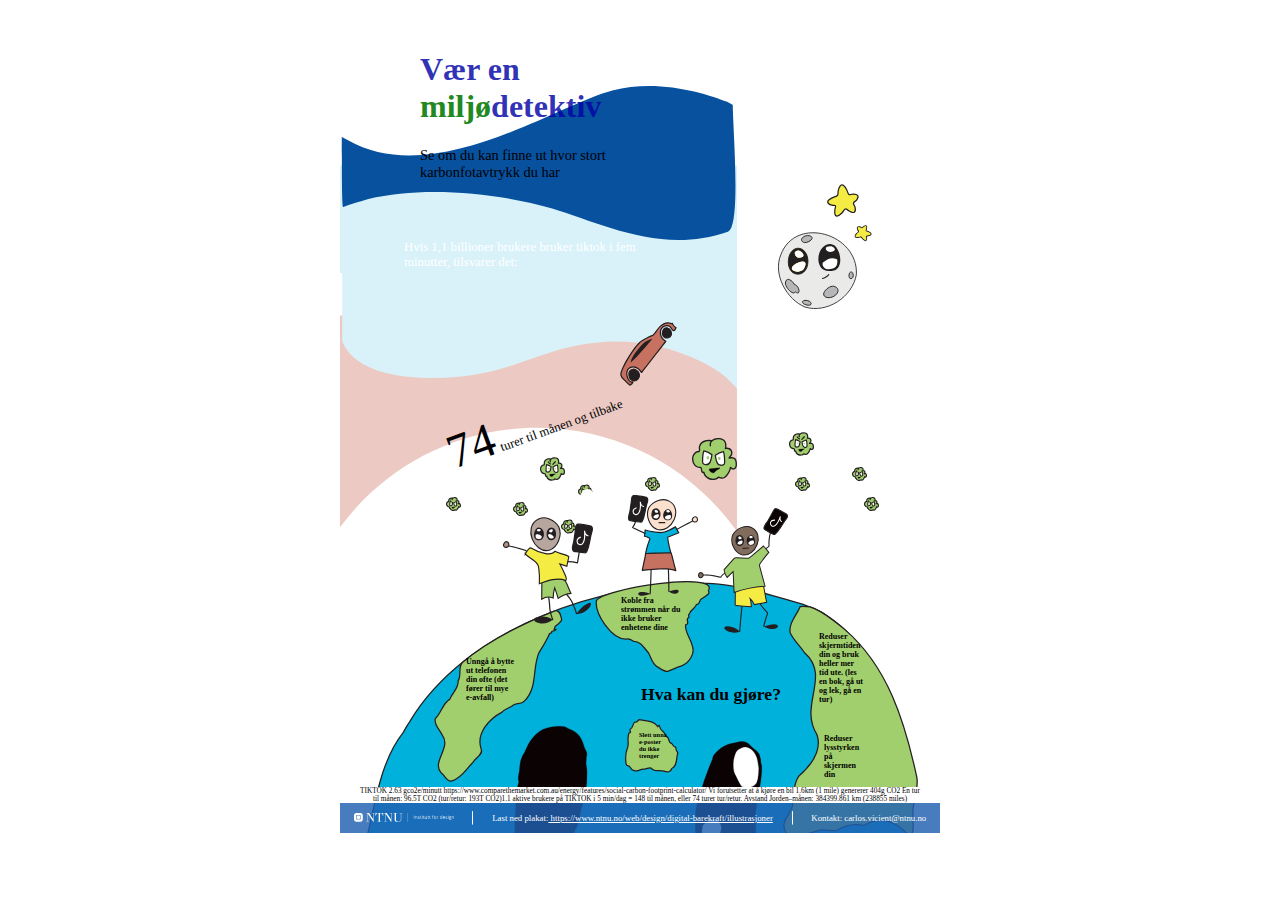
<file: oblig2/index.html>
<!DOCTYPE html>
<html lang="en">
<head>
  <meta charset="UTF-8">
  <meta name="viewport" content="width=device-width, initial-scale=1.0">
  <title>IDG1293-2024 Oblig 2</title>
  <link rel="stylesheet" href="assets/styles/style.css">
</head>
<body class="body">
  <main class="main__poster"> 
    <img class="background" src="assets/img/background.svg" alt="background waves">

<!-- Heading -->
<div class="heading">
<h1 class="heading__h1">Vær en <span class="heading__h1--green">miljø</span>detektiv</h1>
<p class="heading__paragraph">Se om du kan finne ut hvor stort karbonfotavtrykk du har</p>
</div>

<section class="section">
<p class="section__paragraph">Hvis 1,1 billioner brukere bruker tiktok i fem minutter, tilsvarer det:</p>

<div class="section__moonstars">
<!-- Moon -->

<svg class="section__moon" xmlns="http://www.w3.org/2000/svg" id="Layer_11" data-name="Layer 11" viewport="0 0 400 400" viewBox="0 0 500 300">
  <defs>
    <style>
      .cls-4,.cls-5{fill:#231f20;stroke-width:0}.cls-5{fill:#fff}
    </style>
  </defs>
  <g>
  <path d="M135.14 373.57c108.96 33.07 236.84-49.03 256.82-162.4C402.67 5.14 87.18-85.89 13.94 112.52c-40.87 97.52 30.03 223.83 121.2 261.05Z" style="stroke:#231f20;stroke-miterlimit:10;fill:#eaeae9;stroke-width:4.21px"/>
  <path d="M103.2 79.44c-59.6-.93-69.12 107.84-20.28 126.92 80.3 24.68 89.8-118.99 20.28-126.92Z" style="stroke-width:4.6px;fill:#f5ec43;stroke:#231f20;stroke-miterlimit:10"/>
  <path d="M103.2 79.44c69.53 7.94 60.02 151.6-20.27 126.91C34.07 187.28 43.61 78.52 103.2 79.44Zm-2.22 118c10.61-2.72 26.68-6.44 30.27-18.86 40.2-78.03-129.94 8.15-30.27 18.86Zm3.11-70.19c54.32-.64-.84-58.39-21.28-25.58 1.82 11.18 8.37 25.02 21.28 25.58Z" class="cls-4"/>
  <path d="M100.98 197.44c-99.67-10.71 70.46-96.89 30.26-18.86-3.58 12.42-19.65 16.14-30.26 18.86Zm3.11-70.19C77.16 122.1 76.31 85.51 108.61 92c23.03 14.21 28.76 33.55-4.52 35.25Z" class="cls-5"/>
  <path d="M266.97 59.06c-77.3-7.66-94.03 142.29-5.14 134.31 2.53-.23 5.08-.36 7.61-.54 58.32-4.02 49.72-95.81 12.08-127.68-4.1-3.47-9.21-5.56-14.55-6.09Z" class="cls-4"/>
  <path d="M249.56 184.08c-23.4 0-31.1-27.16-24.69-32.65 18.7-16.63 42.12-28.4 66.54-17.81 0 0 5.46 1.87 5.46 8.25 0 24.72-5.54 42.22-47.31 42.22ZM270.1 71.03c28.25 14.4 8.53 27.24-9.56 27.21-7.71-.01-12.9-3.7-18.04-8.32-5.7-5.11-4.08-15.35 2.91-17.73 8.31-2.83 19.1-3.43 24.68-1.17Z" class="cls-5"/>
  <path d="M222.77 232.71c12.84-2.37 24.77-9.43 33.01-19.55.85-1.05 1.02-2.51 0-3.54-.88-.88-2.68-1.05-3.54 0-7.77 9.55-18.7 16.03-30.81 18.27-1.33.25-2.08 1.85-1.75 3.08.38 1.4 1.74 1.99 3.08 1.75Z" class="cls-4"/>
  <path d="M298.96 297.8c-10.05 32.34-69.89 40.18-70.79 10.59 1.95-17.14 24.98-37.16 44.33-39.17 16.31-.34 32.25 12.39 26.46 28.58ZM86.21 262.05c-1.57-.74-3.04-1.09-4.38-1.11-5.42-10.43-13.54-19.8-23.38-23.99-14.42-6.8-23.17 6.79-20.84 21.91 4.13 18.07 23.95 41.16 38.69 44.5 5.38.39 8.93-1.92 10.92-5.9 3.39 3.01 6.93 5.2 10.09 5.91 15.49 1.14 6.69-33.73-11.1-41.32Zm33.71-232.18c12.53-19.62 54.71-17.57 50.13 1.59-4.34 10.8-23.55 20.96-37.1 19.95-11.18-1.72-19.82-11.8-13.03-21.54Zm6.56 325.88c7.17 6.63 23.94 9.96 32.59 8.33 9.23-2.54 9-12.2-.87-18.83-19.34-11.06-46.87-2.6-31.73 10.5Zm232.6-153.93c9.77-12.49 22.42 7.68 15.29 23.18-4.57 7.98-13.63 8.92-17.59 2.14-3-6.42-2.72-19.37 2.3-25.32Z" style="stroke-width:4.6px;fill:#b4b6b7;stroke:#231f20;stroke-miterlimit:10"/>
  <animateMotion path="M 0 0 V 200 0 Z" dur="6s" repeatCount="indefinite" />
  </g>
</svg>

<!-- Star 1/2 -->
<svg class="section__star--big" xmlns="http://www.w3.org/2000/svg" data-name="Layer 11" viewBox="0 0 111.7 122.05">
  <g>
  <path d="M32.44 43.82c2.81-6.44-1.75-9.25-.73-21.36.33-3.92 1.48-17.46 8.21-19.8 7.28-2.53 17.83 9.17 20.38 12 8.29 9.2 8.51 16.02 14.24 17 4.48.77 5.67-3.18 14.35-5.3 3.46-.85 13.1-3.21 17.45 1.56 4.73 5.18.45 15.77.09 16.63-3.49 8.36-9.38 8.94-9.44 14.24-.06 5.16 5.51 5.92 9.44 14.35 2.22 4.76 4.94 14.15.85 18.39-4.56 4.73-15.69 1.1-19.69-.2-8.72-2.84-10.26-6.45-13.99-5.41-5.25 1.46-4.36 9.19-11.35 19.71-1.18 1.78-10.45 15.72-17.65 13.97-6.24-1.51-9-14.31-9.64-20.47-.92-8.76 1.43-13.73-1.58-16.02-2.79-2.12-6.05 1.19-13.36 1.07-6.78-.11-16.05-3.16-17.51-8.56-1.46-5.39 5.29-11.56 11.02-16.78 10.56-9.65 16.06-8.46 18.92-15.02Z" style="fill:#f5ec43;stroke:#231f20;stroke-miterlimit:10;stroke-width:4.6px"/>
    <animateTransform
    attributeName="transform"
    attributeType="XML"
    type="rotate"
    from="0 60 70"
    to="360 60 70"
    dur="20s"
    repeatCount="indefinite" />
  </g>
</svg>

<!-- Star 2/2-->
<svg class="section__star--small" xmlns="http://www.w3.org/2000/svg" data-name="Layer 11" viewBox="0 0 100 100">
  <g>
  <path d="M27.87 55.14c-3.64-3.28-6.51-.89-14.29-4.24-2.52-1.08-11.22-4.83-11.28-9.8-.06-5.37 10-9.76 12.44-10.82 7.92-3.45 12.47-2.09 14.39-5.66 1.5-2.79-.85-4.45-.34-10.66.2-2.47.77-9.37 4.89-11.2C38.15.78 44.21 5.94 44.7 6.37c4.76 4.16 3.84 8.18 7.33 9.39 3.4 1.18 5.14-2.34 11.58-3.08 3.64-.42 10.45-.14 12.35 3.5 2.12 4.06-2.74 10.62-4.48 12.98-3.8 5.14-6.53 5.36-6.67 8.06-.2 3.79 5.11 4.91 10.53 11.86.91 1.17 8.09 10.38 5.34 14.76-2.38 3.79-11.45 2.79-15.66 1.85-6-1.33-8.76-3.98-10.94-2.49-2.02 1.38-.55 4.26-2.24 9.07-1.57 4.46-5.63 9.92-9.53 9.69-3.89-.22-6.48-6.05-8.67-10.99-4.05-9.12-2.05-12.49-5.76-15.83Z" style="fill:#f5ec43;stroke:#231f20;stroke-miterlimit:10;stroke-width:4.6px"/>
    <animateTransform
    attributeName="transform"
    attributeType="XML"
    type="rotate"
    from="0 60 70"
    to="-360 60 70"
    dur="10s"
    repeatCount="indefinite"/>
  <g/>
</svg>
</div>
</section>


<div class="car"> 

<p class="car__paragraph">
<span class="car__paragraph--big">74</span> turer til månen og tilbake

<!-- Car -->
<svg class="car__svg" xmlns="http://www.w3.org/2000/svg" id="Layer_11" data-name="Layer 11" viewBox="0 0 400 300">
  <path id="path1" d="M5,50 Q50,5 10,100" fill="none"/>
  <defs>
    <style>
      .cls-2{fill:#231f20;stroke-width:0;}
    </style>
  </defs>
  <g>
  <path d="M261.43 41.92c4.03 1.26 8.89-3.34 12.75-8.1-4.7-5.68-7.48-13.21-7.69-20.86-.51 1.27-3.28-1.05-4.48-.58C252.8 2.47 238.2.63 225.66 4.12c-12.54 3.49-23.57 11.48-34.37 19.24-2.15 1.55-4.34 3.11-6.81 3.92-3.45 1.13-5.36 4.04-8.95 3.78-10.95-.8-45.95 5.02-51.44 6.63-17.34 5.1-83.59 46.91-117.82 90.38-4.89 6.2-4.66 17.24-1.19 24.49l16.2 33.78c7.11 1.19 16.65-5.12 16.24-7.16-.23-1.14-3.41-.33-5.92-1.74-9.02-5.06-12.88-40.5 5.16-52.31 11.66-7.63 27.97-2.44 36.43 6.84 8.23 9.01 10.12 23.34 10.12 23.34l134.1-84.09s-9.62-11.46-10.6-24.25c-.72-9.43 2.25-24.23 14.08-31.24 8.76-5.19 20.79-5.17 27.93 1.27 9.03 8.15 6.18 22.9 12.62 24.91Z" style="fill:#c77161;stroke-width:0"/>
  <path d="M260.76 44.33c6.22 1.7 11.69-4.47 15.18-8.74.92-1.13.93-2.4 0-3.54-4.37-5.35-6.72-12.22-6.95-19.09-.08-2.4-3.42-3.51-4.66-1.26.04-.08 1.57-1.08 1.7-.84-.03-.05-.51-.17-.6-.2-.39-.15-.78-.32-1.17-.47-.94-.34-1.93-.49-2.91-.22l2.43.64c-7.65-8.12-19-11.39-29.93-10.47-12.49 1.05-23.76 7.21-33.97 14.11-2.67 1.8-5.29 3.67-7.9 5.54-2.45 1.76-4.9 3.82-7.74 4.92-1.35.52-2.63 1.04-3.87 1.8-1 .62-1.98 1.39-3.09 1.8-1.4.52-3.16.15-4.64.16-7.99.08-16.01 1.23-23.91 2.34-7.45 1.04-14.92 2.19-22.29 3.74-4.43.93-8.53 2.71-12.6 4.7-15.06 7.36-29.21 16.78-42.82 26.51-17.76 12.7-34.83 26.59-50.18 42.15-3.75 3.8-7.4 7.72-10.89 11.77s-7.12 7.8-8.73 12.79c-2.44 7.59-1.01 15.7 2.36 22.73l15.03 31.35c.16.34.3.71.5 1.03 1.31 2.16 5.47 1.41 7.54 1.02 4.17-.79 9.01-2.93 11.9-6.14 1.33-1.48 2.21-3.67.59-5.34s-4.45-.76-6.4-1.91c-.17-.1-.8-.59-.21-.11a9.2 9.2 0 0 1-.58-.51c-.2-.19-.38-.39-.56-.59-.08-.08-.14-.17-.22-.26-.31-.37.26.41-.09-.13-.33-.51-.66-1-.95-1.53-.16-.3-.32-.6-.47-.9-.08-.16-.15-.32-.23-.48-.04-.1-.35-.8-.14-.3-2.78-6.73-3.25-13.97-2.5-21.21s3.38-15.12 8.99-20.18c7.27-6.57 18.41-6.14 26.91-1.81 4.36 2.22 8.23 5.35 10.99 9.41s4.51 8.39 5.8 12.97c.41 1.46.77 2.93 1.06 4.42.09.46.18.93.25 1.4.05.31.17 1.22 0-.1.23 1.75 1.98 3.28 3.76 2.16 4.48-2.81 8.95-5.61 13.43-8.42 10.66-6.69 21.33-13.37 31.99-20.06 12.89-8.08 25.78-16.16 38.66-24.25 11.17-7.01 22.35-14.01 33.52-21.02 5.42-3.4 10.93-6.68 16.27-10.2.07-.05.15-.09.22-.14 1.46-.91 1.55-2.68.51-3.93l-.24-.3c-.11-.14-.48-.62 0 .01-.16-.21-.32-.43-.48-.64-.82-1.11-1.6-2.25-2.33-3.42-2.29-3.61-4.22-7.47-5.48-11.57-2.32-7.55-1.7-15.61 1.1-22.92 3.1-8.08 9.78-14.02 18.32-15.71 4.1-.81 8.59-.56 12.48 1.05s6.72 4.58 8.52 8.32 2.44 7.84 3.55 11.77c.97 3.48 2.48 7.02 6.16 8.26 3.06 1.03 4.37-3.8 1.33-4.82-.62-.21.28.17-.06-.02-.15-.08-.29-.16-.43-.25-.11-.07-.34-.29.03.03-.1-.09-.2-.18-.29-.27-.46-.47-.04.08-.33-.38-.22-.35-.42-.7-.61-1.07a8.27 8.27 0 0 1-.2-.43c.16.36 0-.03-.03-.09-.15-.41-.29-.82-.43-1.23-.26-.81-.48-1.64-.69-2.46-1.03-4.05-1.95-8.11-3.83-11.88-4.61-9.2-14.76-13-24.61-11.66s-18.04 7.49-22.33 16.34c-3.71 7.65-5.04 16.73-3.39 25.09 1.54 7.85 5.62 15.64 10.75 21.77l.51-3.93c-4.48 2.81-8.95 5.61-13.43 8.42-10.66 6.69-21.33 13.37-31.99 20.06-12.89 8.08-25.78 16.16-38.66 24.25-11.17 7.01-22.35 14.01-33.52 21.02-3.69 2.31-7.38 4.63-11.07 6.94-1.72 1.08-3.57 2.06-5.21 3.26-.07.05-.15.09-.22.14l3.76 2.16c-1.25-9.38-5.05-19.42-11.85-26.15-9.13-9.04-24.14-13.36-36.07-7.54-9.47 4.62-14.31 14.99-15.76 24.97-1.3 8.96-.81 19.07 3.3 27.31.81 1.62 1.85 3.24 3.21 4.45.92.83 1.9 1.43 3.06 1.87.96.36 1.98.5 3 .62.35.04.7.06 1.05.11-.15-.03-.08-.02.2.03.88.27.58-.3-.92-1.7-.09-.7.04-.11.19-.68-.04.15-.49.68-.08.19-.34.4-.73.76-1.13 1.1-.75.62-2.22 1.51-3.36 2.08-2.57 1.3-5.79 2.4-8.71 1.96l1.49 1.15c-2.93-6.12-5.86-12.23-8.8-18.35-1.86-3.89-3.73-7.77-5.59-11.66-1.21-2.52-2.48-4.96-3.18-7.7-1.65-6.39-1.11-13.46 3.1-18.72 4.48-5.59 9.29-10.93 14.29-16.06 10.52-10.79 21.9-20.73 33.72-30.07 10.89-8.6 22.2-16.69 33.87-24.2 8.63-5.56 17.48-10.95 26.77-15.36.8-.38 1.6-.75 2.4-1.1.19-.09.39-.17.58-.25.53-.24-.28.11.13-.06.36-.15.72-.3 1.08-.44 1.14-.45 2.29-.86 3.47-1.17 3.73-.98 7.59-1.58 11.39-2.23 11.04-1.89 22.22-3.65 33.43-4.17 2.08-.1 4.17.11 6.24 0 1.87-.1 3.57-.83 5.15-1.81s3.09-1.78 4.83-2.5c4.02-1.66 7.44-4.6 10.96-7.1s7.24-5.06 11.01-7.36c12.77-7.8 29.04-13.71 43.55-6.79a27.95 27.95 0 0 1 8.43 6.15c.61.65 1.59.87 2.43.64-.39.11-.57-.17-.26.05.16.12.58.2.77.27.5.19.99.43 1.52.57 1.52.39 3.14-.01 3.94-1.46l-4.66-1.26c.28 8.28 3.18 16.2 8.42 22.62v-3.54c-1.69 2.06-3.49 4.16-5.62 5.78-1.31 1-3.07 2.12-4.7 1.68-3.11-.85-4.43 3.97-1.33 4.82Z" class="cls-2"/>
  <path d="M171.65 43.23c-26.19 14.63-57.71 33.37-84.48 46.68-10.46 5.2-21 10.31-32.04 13.8 9.64-16.52 25.79-26.94 41.35-36.75 11.07-6.98 22.21-14 34.22-18.79 4.33-1.73 27.36-6.32 40.96-4.94Z" class="cls-2"/>
  <path d="M246.65 55.31c-7.57 8.78-22.31 8.01-29.48-1.33-10.88-18.32 11.26-43.31 27.03-28.99 8.16 6.78 8.32 22.1 2.45 30.32Zm-173.7 105.2c-3.27 13.51-18.71 21.58-30.77 16.37-20.4-12.15-10.46-50.97 12.9-45.84 11.77 2.01 19.69 17.56 17.87 29.48Z" style="stroke:#231f20;stroke-miterlimit:10;stroke-width:4.21px;fill:#231f20"/>
  <animateMotion dur="4s" repeatCount="indefinite">
    <mpath href="#path1"/>
    </animateMotion>
  </g>
</svg>

</p>

</div>

<div class="figures">

  <svg class="figures__svg--small figures__svg--small-1" xmlns="http://www.w3.org/2000/svg" id="Layer_3" data-name="Layer 3" viewBox="0 0 65.79 61.64">
    <defs>
      <style>
        .cls-14{stroke-width:0;fill:#a1cf6d}.cls-15{stroke:#231f20;stroke-miterlimit:10;fill:#fff;stroke-width:4.6px}
      </style>
    </defs>
    <path d="M28.39 5.22c-4.05-.55-8.41-.27-11.86 1.92-3.45 2.19-5.65 6.68-4.27 10.52l-.85 2.7c-4.94-.17-8.94 4.91-8.94 9.85 0 4.45 2.09 12.32 10.14 12.32 3.41 0 1.07 5.38 3.95 7.2l1.47-.41c.58 3.5 2.98 6.59 6.11 8.27 3.13 1.67 6.91 1.97 10.34 1.07 1.43-.38 2.28-.89 3.43-1.83.15-.13.49-.51.68-.62.06-.03.12-.05.18-.02.84.37 4.69 1.96 7.03.97 2.65-1.11 4.44-3.59 5.95-6.03 1.62-2.62 3.1-5.44 3.36-8.5l1.94 1.36c1.49 1.42 4.16.54 5.25-1.2s1.05-3.94.93-5.99c-.13-2.19-.41-4.58-1.98-6.1-2.02-1.95-5.23-1.65-8-1.23l2.55-3.3c1.68-2.28 1.64-5.67-.09-7.91s-5-3.13-7.63-2.07l.34-.28c.36-3.47.62-7.31-1.49-10.09-2.36-3.11-6.85-3.67-10.72-3.12-2.51.36-5.06 1.13-6.94 2.83-1.88 1.7-2.93 4.51-2 6.87" class="cls-14"/>
    <path d="M28.39 2.72c-4.92-.64-10.25-.06-14.26 3.09-3.68 2.88-5.79 7.95-4.28 12.52V17c-.28.9-.57 1.8-.85 2.7l2.41-1.84c-4.38-.04-8.24 2.85-10.08 6.72C-.22 27.83-.29 31.35.55 34.8c.78 3.21 2.47 6.17 5.15 8.14 1.43 1.05 3.14 1.68 4.89 1.93.56.08 1.11.14 1.67.16-.11 0 .59.03.6.02-.06.07-.4-.06-.46-.11-.19-.14-.22-.25-.37-.39.24.23.05.11 0-.08.08.35.19.7.26 1.06.01.08.07.48 0 .05.03.21.05.41.08.62.07.51.13 1.03.23 1.53.18.88.5 1.76 1 2.51.82 1.22 2.08 2.23 3.63 1.91.5-.1.98-.27 1.47-.41l-3.08-1.75c.96 5.2 5.05 9.33 10 10.92 2.74.87 5.68.93 8.48.4 1.25-.24 2.5-.63 3.6-1.27.98-.57 1.76-1.36 2.64-2.06l-1.77.73.18-.02-1.26-.34c1.84.8 3.72 1.42 5.73 1.6 2.67.23 4.98-.94 6.91-2.7s3.3-3.98 4.55-6.18c1.52-2.64 2.6-5.39 2.91-8.44l-3.76 2.16c.63.44 1.26.87 1.88 1.32-.58-.42.27.24.54.4.35.2.74.38 1.13.48.91.25 1.87.26 2.79.06 3.87-.81 5.51-4.56 5.6-8.17.08-3.37-.23-7.45-2.77-9.95-2.79-2.75-6.89-2.4-10.43-1.87l2.82 3.67c2.13-2.77 4.39-5.29 4.09-9.08-.46-5.85-6.48-9.93-12.09-7.87l2.43 4.18c1.47-1.2 1.3-3.8 1.32-5.59.02-2.12-.26-4.23-1.13-6.17C48.33 2.44 44.62.59 40.7.13s-8.19.25-11.45 2.29c-3.5 2.2-5.86 6.52-4.42 10.65.45 1.27 1.71 2.12 3.08 1.75 1.24-.34 2.19-1.8 1.75-3.08-.82-2.34.8-4.33 2.81-5.39 2.21-1.17 5.05-1.47 7.51-1.28 2.13.16 4.35 1.01 5.39 2.99 1.22 2.34.78 5.35.53 7.86l.73-1.77-.34.28c-1.91 1.57.14 5.02 2.43 4.18 3.09-1.13 6.4 1.13 5.7 4.58-.38 1.86-2.23 3.57-3.35 5.03-.59.77-.35 2.09.2 2.78.68.85 1.59 1.05 2.63.9 1.66-.25 4.2-.68 5.57.59 1.44 1.33 1.31 4.22 1.31 6 0 .99-.02 2.23-.65 3.07-.15.2-.4.42-.71.55 0 0-.8.14-.46.14.17 0-.36-.16-.18-.03.22.16-.31-.23-.49-.37-.16-.12-.33-.23-.49-.35l-1.44-1.01c-1.71-1.2-3.59.46-3.76 2.16-.23 2.19-1.25 4.23-2.34 6.1-1.03 1.78-2.13 3.57-3.66 4.97-1.28 1.17-2.41 1.47-4.06 1.11-.78-.17-1.54-.42-2.29-.7-.14-.05-.27-.1-.4-.16.33.14.38.16.17.07-.61-.26-1.12-.39-1.77-.28-.99.18-1.48.8-2.21 1.39-.66.55-1.41.89-2.23 1.11-2.03.55-4.22.56-6.25.02-3.68-.99-6.43-3.85-7.12-7.6-.24-1.33-1.86-2.08-3.08-1.75l-1.47.41 1.93.25c.14.1-.07-.09-.04-.06-.07-.08-.14-.22-.17-.31.02.05.12.31.03.03s-.16-.56-.21-.84c-.02-.12-.04-.25-.06-.37-.07-.42.04.34-.01-.08-.18-1.31-.25-2.67-.95-3.84-1.61-2.7-5.01-1.65-7.14-2.82-1.8-.99-2.97-2.8-3.58-4.72-.17-.52-.3-1.04-.42-1.57-.05-.24-.09-.47-.14-.71-.02-.12-.04-.23-.06-.35.07.49 0-.03 0-.13-.09-1.12-.14-2.22.13-3.32.73-2.9 3.07-5.65 6.22-5.62 1.13.01 2.08-.79 2.41-1.84.39-1.23 1.14-2.72.85-4.03-.45-2.07-.29-3.73.93-5.55 2.75-4.1 8.38-4.3 12.79-3.73 1.34.17 2.5-1.27 2.5-2.5 0-1.5-1.15-2.33-2.5-2.5Z" style="stroke-width:0;fill:#231f20"/>
    <path d="M18.1 19.51c-1.99 4.55-1.73 11.65-1.82 15.54.08 1.17.94 2.64 2.01 3.08.89.44 1.69.53 2.78.54 2.4.01 4.65-1.31 5.68-3.47.56-1.19.9-2.48 1.26-3.64.36-1.66.97-4.21 1.22-6.81-3.45-2.46-7.13-4.52-11.13-5.22Z" class="cls-15"/>
    <path d="M26.36 44.39c-.62.06-1.05.64-.92 1.25.15.71.46 1.59 1.11 2.41 1.48 1.86 3.71 2.17 4.88 2.19.44 0 .87-.18 1.14-.53 1.88-2.39 4.6-4.26 7.66-5.82.47-.24.25-.95-.27-.89-4.54.46-9.07.93-13.61 1.39Z" style="stroke:#231f20;stroke-miterlimit:10;fill:#0a0203"/>
    <path d="M25.57 28.85c.27 2.49-2.98 3.69-3.62.94-.45-1.33.57-2.88 1.92-2.99.83.41 1.87.98 1.7 2.04Z" class="cls-14"/>
    <path d="M45.23 20.48c1.99 4.55 1.73 11.65 1.82 15.54-.08 1.17-.94 2.64-2.01 3.08-1.13.56-2.31.68-3.44.31-.51-.17-1.05-.24-1.58-.33-2.73-.49-3.97-4.19-4.7-6.55-.36-1.66-.97-4.21-1.22-6.81 3.45-2.46 7.13-4.52 11.13-5.22Z" class="cls-15"/>
    <path d="M37.76 29.82c-.27 2.49 2.98 3.69 3.62.94.45-1.33-.57-2.88-1.92-2.99-.83.41-1.87.98-1.7 2.04Z" class="cls-14"/>
  </svg> 
  
  <svg class="figures__svg--small figures__svg--small-2 " xmlns="http://www.w3.org/2000/svg" id="Layer_3" data-name="Layer 3" viewBox="0 0 65.79 61.64">
    <defs>
      <style>
        .cls-14{stroke-width:0;fill:#a1cf6d}.cls-15{stroke:#231f20;stroke-miterlimit:10;fill:#fff;stroke-width:4.6px}
      </style>
    </defs>
    <path d="M28.39 5.22c-4.05-.55-8.41-.27-11.86 1.92-3.45 2.19-5.65 6.68-4.27 10.52l-.85 2.7c-4.94-.17-8.94 4.91-8.94 9.85 0 4.45 2.09 12.32 10.14 12.32 3.41 0 1.07 5.38 3.95 7.2l1.47-.41c.58 3.5 2.98 6.59 6.11 8.27 3.13 1.67 6.91 1.97 10.34 1.07 1.43-.38 2.28-.89 3.43-1.83.15-.13.49-.51.68-.62.06-.03.12-.05.18-.02.84.37 4.69 1.96 7.03.97 2.65-1.11 4.44-3.59 5.95-6.03 1.62-2.62 3.1-5.44 3.36-8.5l1.94 1.36c1.49 1.42 4.16.54 5.25-1.2s1.05-3.94.93-5.99c-.13-2.19-.41-4.58-1.98-6.1-2.02-1.95-5.23-1.65-8-1.23l2.55-3.3c1.68-2.28 1.64-5.67-.09-7.91s-5-3.13-7.63-2.07l.34-.28c.36-3.47.62-7.31-1.49-10.09-2.36-3.11-6.85-3.67-10.72-3.12-2.51.36-5.06 1.13-6.94 2.83-1.88 1.7-2.93 4.51-2 6.87" class="cls-14"/>
    <path d="M28.39 2.72c-4.92-.64-10.25-.06-14.26 3.09-3.68 2.88-5.79 7.95-4.28 12.52V17c-.28.9-.57 1.8-.85 2.7l2.41-1.84c-4.38-.04-8.24 2.85-10.08 6.72C-.22 27.83-.29 31.35.55 34.8c.78 3.21 2.47 6.17 5.15 8.14 1.43 1.05 3.14 1.68 4.89 1.93.56.08 1.11.14 1.67.16-.11 0 .59.03.6.02-.06.07-.4-.06-.46-.11-.19-.14-.22-.25-.37-.39.24.23.05.11 0-.08.08.35.19.7.26 1.06.01.08.07.48 0 .05.03.21.05.41.08.62.07.51.13 1.03.23 1.53.18.88.5 1.76 1 2.51.82 1.22 2.08 2.23 3.63 1.91.5-.1.98-.27 1.47-.41l-3.08-1.75c.96 5.2 5.05 9.33 10 10.92 2.74.87 5.68.93 8.48.4 1.25-.24 2.5-.63 3.6-1.27.98-.57 1.76-1.36 2.64-2.06l-1.77.73.18-.02-1.26-.34c1.84.8 3.72 1.42 5.73 1.6 2.67.23 4.98-.94 6.91-2.7s3.3-3.98 4.55-6.18c1.52-2.64 2.6-5.39 2.91-8.44l-3.76 2.16c.63.44 1.26.87 1.88 1.32-.58-.42.27.24.54.4.35.2.74.38 1.13.48.91.25 1.87.26 2.79.06 3.87-.81 5.51-4.56 5.6-8.17.08-3.37-.23-7.45-2.77-9.95-2.79-2.75-6.89-2.4-10.43-1.87l2.82 3.67c2.13-2.77 4.39-5.29 4.09-9.08-.46-5.85-6.48-9.93-12.09-7.87l2.43 4.18c1.47-1.2 1.3-3.8 1.32-5.59.02-2.12-.26-4.23-1.13-6.17C48.33 2.44 44.62.59 40.7.13s-8.19.25-11.45 2.29c-3.5 2.2-5.86 6.52-4.42 10.65.45 1.27 1.71 2.12 3.08 1.75 1.24-.34 2.19-1.8 1.75-3.08-.82-2.34.8-4.33 2.81-5.39 2.21-1.17 5.05-1.47 7.51-1.28 2.13.16 4.35 1.01 5.39 2.99 1.22 2.34.78 5.35.53 7.86l.73-1.77-.34.28c-1.91 1.57.14 5.02 2.43 4.18 3.09-1.13 6.4 1.13 5.7 4.58-.38 1.86-2.23 3.57-3.35 5.03-.59.77-.35 2.09.2 2.78.68.85 1.59 1.05 2.63.9 1.66-.25 4.2-.68 5.57.59 1.44 1.33 1.31 4.22 1.31 6 0 .99-.02 2.23-.65 3.07-.15.2-.4.42-.71.55 0 0-.8.14-.46.14.17 0-.36-.16-.18-.03.22.16-.31-.23-.49-.37-.16-.12-.33-.23-.49-.35l-1.44-1.01c-1.71-1.2-3.59.46-3.76 2.16-.23 2.19-1.25 4.23-2.34 6.1-1.03 1.78-2.13 3.57-3.66 4.97-1.28 1.17-2.41 1.47-4.06 1.11-.78-.17-1.54-.42-2.29-.7-.14-.05-.27-.1-.4-.16.33.14.38.16.17.07-.61-.26-1.12-.39-1.77-.28-.99.18-1.48.8-2.21 1.39-.66.55-1.41.89-2.23 1.11-2.03.55-4.22.56-6.25.02-3.68-.99-6.43-3.85-7.12-7.6-.24-1.33-1.86-2.08-3.08-1.75l-1.47.41 1.93.25c.14.1-.07-.09-.04-.06-.07-.08-.14-.22-.17-.31.02.05.12.31.03.03s-.16-.56-.21-.84c-.02-.12-.04-.25-.06-.37-.07-.42.04.34-.01-.08-.18-1.31-.25-2.67-.95-3.84-1.61-2.7-5.01-1.65-7.14-2.82-1.8-.99-2.97-2.8-3.58-4.72-.17-.52-.3-1.04-.42-1.57-.05-.24-.09-.47-.14-.71-.02-.12-.04-.23-.06-.35.07.49 0-.03 0-.13-.09-1.12-.14-2.22.13-3.32.73-2.9 3.07-5.65 6.22-5.62 1.13.01 2.08-.79 2.41-1.84.39-1.23 1.14-2.72.85-4.03-.45-2.07-.29-3.73.93-5.55 2.75-4.1 8.38-4.3 12.79-3.73 1.34.17 2.5-1.27 2.5-2.5 0-1.5-1.15-2.33-2.5-2.5Z" style="stroke-width:0;fill:#231f20"/>
    <path d="M18.1 19.51c-1.99 4.55-1.73 11.65-1.82 15.54.08 1.17.94 2.64 2.01 3.08.89.44 1.69.53 2.78.54 2.4.01 4.65-1.31 5.68-3.47.56-1.19.9-2.48 1.26-3.64.36-1.66.97-4.21 1.22-6.81-3.45-2.46-7.13-4.52-11.13-5.22Z" class="cls-15"/>
    <path d="M26.36 44.39c-.62.06-1.05.64-.92 1.25.15.71.46 1.59 1.11 2.41 1.48 1.86 3.71 2.17 4.88 2.19.44 0 .87-.18 1.14-.53 1.88-2.39 4.6-4.26 7.66-5.82.47-.24.25-.95-.27-.89-4.54.46-9.07.93-13.61 1.39Z" style="stroke:#231f20;stroke-miterlimit:10;fill:#0a0203"/>
    <path d="M25.57 28.85c.27 2.49-2.98 3.69-3.62.94-.45-1.33.57-2.88 1.92-2.99.83.41 1.87.98 1.7 2.04Z" class="cls-14"/>
    <path d="M45.23 20.48c1.99 4.55 1.73 11.65 1.82 15.54-.08 1.17-.94 2.64-2.01 3.08-1.13.56-2.31.68-3.44.31-.51-.17-1.05-.24-1.58-.33-2.73-.49-3.97-4.19-4.7-6.55-.36-1.66-.97-4.21-1.22-6.81 3.45-2.46 7.13-4.52 11.13-5.22Z" class="cls-15"/>
    <path d="M37.76 29.82c-.27 2.49 2.98 3.69 3.62.94.45-1.33-.57-2.88-1.92-2.99-.83.41-1.87.98-1.7 2.04Z" class="cls-14"/>
  </svg>

  <svg class="figures__svg--medium figures__svg--medium-1" xmlns="http://www.w3.org/2000/svg" id="Layer_3" data-name="Layer 3" viewBox="0 0 101.22 94.61">
    <defs>
      <style>
        .cls-16,.cls-17{fill:#231f20;stroke-width:0}.cls-17{fill:#a1cf6d}.cls-18{stroke:#231f20;stroke-miterlimit:10;fill:#fff;stroke-width:4.6px}
      </style>
    </defs>
    <path d="M43.47 6.79c-6.41-.88-13.31-.43-18.77 3.04-5.46 3.47-8.95 10.56-6.75 16.65l-1.35 4.27c-7.82-.27-14.14 7.77-14.14 15.59 0 7.04 3.31 19.49 16.04 19.49 5.39 0 1.69 8.52 6.25 11.39l2.33-.64c.92 5.54 4.71 10.43 9.66 13.08 4.95 2.65 10.94 3.12 16.37 1.69 2.27-.6 3.61-1.41 5.42-2.9.24-.2.78-.8 1.07-.98.09-.05.19-.07.28-.03 1.32.59 7.42 3.1 11.13 1.54 4.19-1.76 7.02-5.68 9.41-9.54 2.56-4.14 4.91-8.6 5.32-13.45l3.07 2.16c2.35 2.25 6.58.85 8.31-1.9 1.73-2.75 1.67-6.23 1.48-9.48-.21-3.46-.64-7.25-3.14-9.66-3.19-3.08-8.28-2.62-12.66-1.95l4.03-5.22c2.66-3.6 2.59-8.97-.15-12.51-2.74-3.54-7.92-4.95-12.07-3.28l.54-.44c.57-5.49.99-11.57-2.35-15.96-3.74-4.92-10.84-5.81-16.96-4.94-3.97.57-8.01 1.79-10.99 4.48-2.98 2.69-4.63 7.13-3.17 10.87" class="cls-17"/>
    <path d="M43.47 4.29c-7.45-.99-15.63-.2-21.72 4.6-5.31 4.2-8.48 11.63-6.22 18.26v-1.33c-.45 1.42-.9 2.84-1.35 4.27l2.41-1.84c-6.42-.12-12.05 4.28-14.71 9.93C-.39 43-.44 48.22.82 53.32 2 58.06 4.47 62.49 8.49 65.37c2.24 1.61 4.9 2.47 7.61 2.81.73.09 1.47.15 2.2.15h.44c-.07 0-.32.01-.08-.01.11-.01.21.08.31.08-.2 0-.28-.21-.06 0-.33-.29-.07-.1.06.08-.26-.36-.07-.1.03.12.17.37-.05-.35.08.25.06.25.13.49.19.74.06.27.1.53.14.8.05.29 0-.02 0-.06.02.16.04.33.06.49.1.77.19 1.53.31 2.3.21 1.27.57 2.54 1.2 3.67.86 1.52 2.51 3.25 4.42 2.85.78-.16 1.56-.43 2.33-.64l-3.08-1.75C26 84.86 31.93 90.97 39.14 93.4c3.9 1.31 8.09 1.5 12.14.87 1.9-.29 3.77-.79 5.5-1.64 1.52-.75 2.95-2.15 4.06-3l-1.26.34.28-.03-1.26-.34c2.64 1.16 5.38 2.04 8.26 2.32 3.89.38 7.24-1.32 10.05-3.91s5.07-6.19 7.01-9.6c2.2-3.88 3.87-7.95 4.29-12.42l-3.76 2.16c.77.54 1.54 1.08 2.3 1.62.16.11 1.07.81.5.36.78.62 1.58 1.13 2.56 1.39 3.71 1 7.81-1.08 9.65-4.35 2.13-3.76 1.89-8.49 1.43-12.65s-1.7-8.1-5.33-10.46c-3.95-2.58-9.05-1.96-13.46-1.3l2.82 3.67c1.17-1.52 2.34-3.03 3.51-4.55 1.93-2.5 2.99-5.57 2.79-8.76-.25-4.17-2.34-7.95-5.92-10.18-3.34-2.08-7.71-2.6-11.39-1.2l2.43 4.18c.82-.67 1.17-1.31 1.29-2.4.13-1.19.23-2.39.3-3.59.13-2.41.06-4.83-.38-7.21-.84-4.48-3.56-8.43-7.65-10.51C66.05.23 61.54-.28 57.25.13c-4.84.46-9.74 1.73-13.57 4.86-3.94 3.22-6.22 8.87-4.42 13.82.46 1.27 1.7 2.12 3.08 1.75 1.22-.34 2.21-1.8 1.75-3.08-1.08-2.95.06-6.05 2.26-8.18 2.57-2.49 6.3-3.51 9.75-4.03 5.77-.86 13.46-.02 15.95 6.17 1.54 3.83 1.01 8.27.6 12.26l.73-1.77-.54.44c-1.9 1.56.14 5.05 2.43 4.18 5.66-2.15 11.77 2.17 10.95 8.37-.27 2.01-1.36 3.5-2.55 5.05l-3.03 3.93c-.59.77-.35 2.09.2 2.78.68.85 1.59 1.05 2.63.9 3.21-.48 7.62-1.15 10.23 1.3s2.5 7.27 2.5 10.56c0 3-.84 7.24-4.36 7.33-.87.02-1.52-.62-2.43-1.26-.8-.56-1.59-1.12-2.39-1.68-1.7-1.2-3.6.46-3.76 2.16-.53 5.5-3.78 10.74-6.92 15.14-1.4 1.96-3.08 3.8-5.18 5.01-1.8 1.03-3.57.99-5.59.54-1.01-.22-2-.51-2.97-.85-.35-.12-.69-.25-1.03-.38-.15-.06-.31-.12-.46-.19.63.26.19.08.06.02-1.71-.73-2.84-.01-4.09 1.13-.82.76-1.76 1.42-2.77 1.9-4.5 2.11-10.68 1.73-15.14-.25-5.01-2.23-8.68-6.73-9.64-12.14-.24-1.33-1.87-2.08-3.08-1.75l-2.33.64 1.93.25c-.24-.16-.38-.3-.51-.49-.09-.13-.17-.28-.25-.42-.37-.65.12.41-.14-.3-.14-.39-.25-.79-.34-1.2-.05-.25-.1-.5-.14-.75-.01-.07-.12-.77-.06-.34-.27-1.92-.34-3.94-1.33-5.66-1.29-2.23-3.46-2.47-5.79-2.6-2.05-.12-3.97-.7-5.63-1.72-2.94-1.81-4.82-5.03-5.83-8.37-.26-.87-.48-1.76-.65-2.66-.07-.39-.14-.79-.2-1.18.08.56-.02-.2-.03-.26-.02-.22-.05-.45-.07-.67-.17-2-.09-3.95.48-5.89 1.45-4.92 5.69-9.41 11.07-9.31 1.13.02 2.08-.8 2.41-1.84.29-.91.57-1.81.86-2.72.41-1.31.68-2.14.27-3.56-.94-3.26.1-6.65 1.95-9.39C26.76 8.9 36.06 8.29 43.5 9.27c1.34.18 2.5-1.28 2.5-2.5 0-1.5-1.16-2.32-2.5-2.5Z" class="cls-16"/>
    <path d="M27.2 29.41c-3.14 7.2-2.74 18.44-2.88 24.58.12 1.85 1.49 4.18 3.18 4.87 1.41.7 2.67.84 4.39.85 3.79.02 7.35-2.07 8.98-5.5.89-1.88 1.42-3.93 2-5.77.57-2.62 1.53-6.66 1.94-10.77-5.46-3.9-11.28-7.15-17.61-8.26Z" class="cls-18"/>
    <path d="M40.27 68.77c-.98.1-1.66 1.02-1.46 1.98.23 1.12.72 2.51 1.76 3.82 2.35 2.95 5.87 3.44 7.72 3.47.7.01 1.37-.28 1.81-.83 2.98-3.79 7.27-6.74 12.13-9.22.74-.38.4-1.5-.42-1.41-7.18.73-14.36 1.47-21.53 2.2Z" style="stroke:#231f20;stroke-miterlimit:10;fill:#0a0203"/>
    <path d="M39.02 44.18c.42 3.93-4.72 5.83-5.73 1.49-.7-2.11.91-4.56 3.04-4.73 1.31.64 2.97 1.55 2.69 3.23Z" class="cls-17"/>
    <path d="M70.12 30.94c3.14 7.2 2.74 18.44 2.88 24.58-.12 1.85-1.49 4.18-3.18 4.87-1.79.89-3.65 1.07-5.44.48-.81-.27-1.66-.38-2.49-.53-4.33-.78-6.28-6.64-7.44-10.37-.57-2.62-1.53-6.66-1.94-10.77 5.46-3.9 11.28-7.15 17.61-8.26Z" class="cls-18"/>
    <path d="M58.3 45.71c-.42 3.93 4.72 5.83 5.73 1.49.7-2.11-.91-4.56-3.04-4.73-1.31.64-2.97 1.55-2.69 3.23Z" class="cls-17"/>
    <path d="M53.82 30.56c3.22-3.79 6.65-7.39 10.27-10.81.95-.9.98-2.64 0-3.54s-2.52-.96-3.54 0c-3.62 3.41-7.05 7.02-10.27 10.81-.85.99-1.05 2.57 0 3.54.93.86 2.63 1.06 3.54 0Zm-10.17-5.61c-.87-.48-1.71-1.01-2.52-1.58-.2-.14-.4-.29-.6-.44-.43-.32.46.36.03.03-.08-.06-.16-.12-.23-.19-.41-.33-.8-.67-1.19-1.02-.73-.67-1.43-1.37-2.09-2.12-.33-.37-.64-.76-.95-1.14-.19-.24.33.45.07.09-.07-.1-.15-.2-.22-.3-.16-.22-.32-.44-.47-.67-.74-1.08-2.23-1.67-3.42-.9-1.07.69-1.69 2.27-.9 3.42 2.58 3.75 5.96 6.91 9.96 9.12 1.14.63 2.78.31 3.42-.9s.32-2.74-.9-3.42Z" class="cls-16"/>
  </svg>

  <svg class="figures__svg--small figures__svg--small-3" xmlns="http://www.w3.org/2000/svg" id="Layer_3" data-name="Layer 3" viewBox="0 0 65.79 61.64">
    <defs>
      <style>
        .cls-14{stroke-width:0;fill:#a1cf6d}.cls-15{stroke:#231f20;stroke-miterlimit:10;fill:#fff;stroke-width:4.6px}
      </style>
    </defs>
    <path d="M28.39 5.22c-4.05-.55-8.41-.27-11.86 1.92-3.45 2.19-5.65 6.68-4.27 10.52l-.85 2.7c-4.94-.17-8.94 4.91-8.94 9.85 0 4.45 2.09 12.32 10.14 12.32 3.41 0 1.07 5.38 3.95 7.2l1.47-.41c.58 3.5 2.98 6.59 6.11 8.27 3.13 1.67 6.91 1.97 10.34 1.07 1.43-.38 2.28-.89 3.43-1.83.15-.13.49-.51.68-.62.06-.03.12-.05.18-.02.84.37 4.69 1.96 7.03.97 2.65-1.11 4.44-3.59 5.95-6.03 1.62-2.62 3.1-5.44 3.36-8.5l1.94 1.36c1.49 1.42 4.16.54 5.25-1.2s1.05-3.94.93-5.99c-.13-2.19-.41-4.58-1.98-6.1-2.02-1.95-5.23-1.65-8-1.23l2.55-3.3c1.68-2.28 1.64-5.67-.09-7.91s-5-3.13-7.63-2.07l.34-.28c.36-3.47.62-7.31-1.49-10.09-2.36-3.11-6.85-3.67-10.72-3.12-2.51.36-5.06 1.13-6.94 2.83-1.88 1.7-2.93 4.51-2 6.87" class="cls-14"/>
    <path d="M28.39 2.72c-4.92-.64-10.25-.06-14.26 3.09-3.68 2.88-5.79 7.95-4.28 12.52V17c-.28.9-.57 1.8-.85 2.7l2.41-1.84c-4.38-.04-8.24 2.85-10.08 6.72C-.22 27.83-.29 31.35.55 34.8c.78 3.21 2.47 6.17 5.15 8.14 1.43 1.05 3.14 1.68 4.89 1.93.56.08 1.11.14 1.67.16-.11 0 .59.03.6.02-.06.07-.4-.06-.46-.11-.19-.14-.22-.25-.37-.39.24.23.05.11 0-.08.08.35.19.7.26 1.06.01.08.07.48 0 .05.03.21.05.41.08.62.07.51.13 1.03.23 1.53.18.88.5 1.76 1 2.51.82 1.22 2.08 2.23 3.63 1.91.5-.1.98-.27 1.47-.41l-3.08-1.75c.96 5.2 5.05 9.33 10 10.92 2.74.87 5.68.93 8.48.4 1.25-.24 2.5-.63 3.6-1.27.98-.57 1.76-1.36 2.64-2.06l-1.77.73.18-.02-1.26-.34c1.84.8 3.72 1.42 5.73 1.6 2.67.23 4.98-.94 6.91-2.7s3.3-3.98 4.55-6.18c1.52-2.64 2.6-5.39 2.91-8.44l-3.76 2.16c.63.44 1.26.87 1.88 1.32-.58-.42.27.24.54.4.35.2.74.38 1.13.48.91.25 1.87.26 2.79.06 3.87-.81 5.51-4.56 5.6-8.17.08-3.37-.23-7.45-2.77-9.95-2.79-2.75-6.89-2.4-10.43-1.87l2.82 3.67c2.13-2.77 4.39-5.29 4.09-9.08-.46-5.85-6.48-9.93-12.09-7.87l2.43 4.18c1.47-1.2 1.3-3.8 1.32-5.59.02-2.12-.26-4.23-1.13-6.17C48.33 2.44 44.62.59 40.7.13s-8.19.25-11.45 2.29c-3.5 2.2-5.86 6.52-4.42 10.65.45 1.27 1.71 2.12 3.08 1.75 1.24-.34 2.19-1.8 1.75-3.08-.82-2.34.8-4.33 2.81-5.39 2.21-1.17 5.05-1.47 7.51-1.28 2.13.16 4.35 1.01 5.39 2.99 1.22 2.34.78 5.35.53 7.86l.73-1.77-.34.28c-1.91 1.57.14 5.02 2.43 4.18 3.09-1.13 6.4 1.13 5.7 4.58-.38 1.86-2.23 3.57-3.35 5.03-.59.77-.35 2.09.2 2.78.68.85 1.59 1.05 2.63.9 1.66-.25 4.2-.68 5.57.59 1.44 1.33 1.31 4.22 1.31 6 0 .99-.02 2.23-.65 3.07-.15.2-.4.42-.71.55 0 0-.8.14-.46.14.17 0-.36-.16-.18-.03.22.16-.31-.23-.49-.37-.16-.12-.33-.23-.49-.35l-1.44-1.01c-1.71-1.2-3.59.46-3.76 2.16-.23 2.19-1.25 4.23-2.34 6.1-1.03 1.78-2.13 3.57-3.66 4.97-1.28 1.17-2.41 1.47-4.06 1.11-.78-.17-1.54-.42-2.29-.7-.14-.05-.27-.1-.4-.16.33.14.38.16.17.07-.61-.26-1.12-.39-1.77-.28-.99.18-1.48.8-2.21 1.39-.66.55-1.41.89-2.23 1.11-2.03.55-4.22.56-6.25.02-3.68-.99-6.43-3.85-7.12-7.6-.24-1.33-1.86-2.08-3.08-1.75l-1.47.41 1.93.25c.14.1-.07-.09-.04-.06-.07-.08-.14-.22-.17-.31.02.05.12.31.03.03s-.16-.56-.21-.84c-.02-.12-.04-.25-.06-.37-.07-.42.04.34-.01-.08-.18-1.31-.25-2.67-.95-3.84-1.61-2.7-5.01-1.65-7.14-2.82-1.8-.99-2.97-2.8-3.58-4.72-.17-.52-.3-1.04-.42-1.57-.05-.24-.09-.47-.14-.71-.02-.12-.04-.23-.06-.35.07.49 0-.03 0-.13-.09-1.12-.14-2.22.13-3.32.73-2.9 3.07-5.65 6.22-5.62 1.13.01 2.08-.79 2.41-1.84.39-1.23 1.14-2.72.85-4.03-.45-2.07-.29-3.73.93-5.55 2.75-4.1 8.38-4.3 12.79-3.73 1.34.17 2.5-1.27 2.5-2.5 0-1.5-1.15-2.33-2.5-2.5Z" style="stroke-width:0;fill:#231f20"/>
    <path d="M18.1 19.51c-1.99 4.55-1.73 11.65-1.82 15.54.08 1.17.94 2.64 2.01 3.08.89.44 1.69.53 2.78.54 2.4.01 4.65-1.31 5.68-3.47.56-1.19.9-2.48 1.26-3.64.36-1.66.97-4.21 1.22-6.81-3.45-2.46-7.13-4.52-11.13-5.22Z" class="cls-15"/>
    <path d="M26.36 44.39c-.62.06-1.05.64-.92 1.25.15.71.46 1.59 1.11 2.41 1.48 1.86 3.71 2.17 4.88 2.19.44 0 .87-.18 1.14-.53 1.88-2.39 4.6-4.26 7.66-5.82.47-.24.25-.95-.27-.89-4.54.46-9.07.93-13.61 1.39Z" style="stroke:#231f20;stroke-miterlimit:10;fill:#0a0203"/>
    <path d="M25.57 28.85c.27 2.49-2.98 3.69-3.62.94-.45-1.33.57-2.88 1.92-2.99.83.41 1.87.98 1.7 2.04Z" class="cls-14"/>
    <path d="M45.23 20.48c1.99 4.55 1.73 11.65 1.82 15.54-.08 1.17-.94 2.64-2.01 3.08-1.13.56-2.31.68-3.44.31-.51-.17-1.05-.24-1.58-.33-2.73-.49-3.97-4.19-4.7-6.55-.36-1.66-.97-4.21-1.22-6.81 3.45-2.46 7.13-4.52 11.13-5.22Z" class="cls-15"/>
    <path d="M37.76 29.82c-.27 2.49 2.98 3.69 3.62.94.45-1.33-.57-2.88-1.92-2.99-.83.41-1.87.98-1.7 2.04Z" class="cls-14"/>
  </svg>

  <svg class="figures__svg--small figures__svg--small-4" xmlns="http://www.w3.org/2000/svg" id="Layer_3" data-name="Layer 3" viewBox="0 0 65.79 61.64">
    <defs>
      <style>
        .cls-14{stroke-width:0;fill:#a1cf6d}.cls-15{stroke:#231f20;stroke-miterlimit:10;fill:#fff;stroke-width:4.6px}
      </style>
    </defs>
    <path d="M28.39 5.22c-4.05-.55-8.41-.27-11.86 1.92-3.45 2.19-5.65 6.68-4.27 10.52l-.85 2.7c-4.94-.17-8.94 4.91-8.94 9.85 0 4.45 2.09 12.32 10.14 12.32 3.41 0 1.07 5.38 3.95 7.2l1.47-.41c.58 3.5 2.98 6.59 6.11 8.27 3.13 1.67 6.91 1.97 10.34 1.07 1.43-.38 2.28-.89 3.43-1.83.15-.13.49-.51.68-.62.06-.03.12-.05.18-.02.84.37 4.69 1.96 7.03.97 2.65-1.11 4.44-3.59 5.95-6.03 1.62-2.62 3.1-5.44 3.36-8.5l1.94 1.36c1.49 1.42 4.16.54 5.25-1.2s1.05-3.94.93-5.99c-.13-2.19-.41-4.58-1.98-6.1-2.02-1.95-5.23-1.65-8-1.23l2.55-3.3c1.68-2.28 1.64-5.67-.09-7.91s-5-3.13-7.63-2.07l.34-.28c.36-3.47.62-7.31-1.49-10.09-2.36-3.11-6.85-3.67-10.72-3.12-2.51.36-5.06 1.13-6.94 2.83-1.88 1.7-2.93 4.51-2 6.87" class="cls-14"/>
    <path d="M28.39 2.72c-4.92-.64-10.25-.06-14.26 3.09-3.68 2.88-5.79 7.95-4.28 12.52V17c-.28.9-.57 1.8-.85 2.7l2.41-1.84c-4.38-.04-8.24 2.85-10.08 6.72C-.22 27.83-.29 31.35.55 34.8c.78 3.21 2.47 6.17 5.15 8.14 1.43 1.05 3.14 1.68 4.89 1.93.56.08 1.11.14 1.67.16-.11 0 .59.03.6.02-.06.07-.4-.06-.46-.11-.19-.14-.22-.25-.37-.39.24.23.05.11 0-.08.08.35.19.7.26 1.06.01.08.07.48 0 .05.03.21.05.41.08.62.07.51.13 1.03.23 1.53.18.88.5 1.76 1 2.51.82 1.22 2.08 2.23 3.63 1.91.5-.1.98-.27 1.47-.41l-3.08-1.75c.96 5.2 5.05 9.33 10 10.92 2.74.87 5.68.93 8.48.4 1.25-.24 2.5-.63 3.6-1.27.98-.57 1.76-1.36 2.64-2.06l-1.77.73.18-.02-1.26-.34c1.84.8 3.72 1.42 5.73 1.6 2.67.23 4.98-.94 6.91-2.7s3.3-3.98 4.55-6.18c1.52-2.64 2.6-5.39 2.91-8.44l-3.76 2.16c.63.44 1.26.87 1.88 1.32-.58-.42.27.24.54.4.35.2.74.38 1.13.48.91.25 1.87.26 2.79.06 3.87-.81 5.51-4.56 5.6-8.17.08-3.37-.23-7.45-2.77-9.95-2.79-2.75-6.89-2.4-10.43-1.87l2.82 3.67c2.13-2.77 4.39-5.29 4.09-9.08-.46-5.85-6.48-9.93-12.09-7.87l2.43 4.18c1.47-1.2 1.3-3.8 1.32-5.59.02-2.12-.26-4.23-1.13-6.17C48.33 2.44 44.62.59 40.7.13s-8.19.25-11.45 2.29c-3.5 2.2-5.86 6.52-4.42 10.65.45 1.27 1.71 2.12 3.08 1.75 1.24-.34 2.19-1.8 1.75-3.08-.82-2.34.8-4.33 2.81-5.39 2.21-1.17 5.05-1.47 7.51-1.28 2.13.16 4.35 1.01 5.39 2.99 1.22 2.34.78 5.35.53 7.86l.73-1.77-.34.28c-1.91 1.57.14 5.02 2.43 4.18 3.09-1.13 6.4 1.13 5.7 4.58-.38 1.86-2.23 3.57-3.35 5.03-.59.77-.35 2.09.2 2.78.68.85 1.59 1.05 2.63.9 1.66-.25 4.2-.68 5.57.59 1.44 1.33 1.31 4.22 1.31 6 0 .99-.02 2.23-.65 3.07-.15.2-.4.42-.71.55 0 0-.8.14-.46.14.17 0-.36-.16-.18-.03.22.16-.31-.23-.49-.37-.16-.12-.33-.23-.49-.35l-1.44-1.01c-1.71-1.2-3.59.46-3.76 2.16-.23 2.19-1.25 4.23-2.34 6.1-1.03 1.78-2.13 3.57-3.66 4.97-1.28 1.17-2.41 1.47-4.06 1.11-.78-.17-1.54-.42-2.29-.7-.14-.05-.27-.1-.4-.16.33.14.38.16.17.07-.61-.26-1.12-.39-1.77-.28-.99.18-1.48.8-2.21 1.39-.66.55-1.41.89-2.23 1.11-2.03.55-4.22.56-6.25.02-3.68-.99-6.43-3.85-7.12-7.6-.24-1.33-1.86-2.08-3.08-1.75l-1.47.41 1.93.25c.14.1-.07-.09-.04-.06-.07-.08-.14-.22-.17-.31.02.05.12.31.03.03s-.16-.56-.21-.84c-.02-.12-.04-.25-.06-.37-.07-.42.04.34-.01-.08-.18-1.31-.25-2.67-.95-3.84-1.61-2.7-5.01-1.65-7.14-2.82-1.8-.99-2.97-2.8-3.58-4.72-.17-.52-.3-1.04-.42-1.57-.05-.24-.09-.47-.14-.71-.02-.12-.04-.23-.06-.35.07.49 0-.03 0-.13-.09-1.12-.14-2.22.13-3.32.73-2.9 3.07-5.65 6.22-5.62 1.13.01 2.08-.79 2.41-1.84.39-1.23 1.14-2.72.85-4.03-.45-2.07-.29-3.73.93-5.55 2.75-4.1 8.38-4.3 12.79-3.73 1.34.17 2.5-1.27 2.5-2.5 0-1.5-1.15-2.33-2.5-2.5Z" style="stroke-width:0;fill:#231f20"/>
    <path d="M18.1 19.51c-1.99 4.55-1.73 11.65-1.82 15.54.08 1.17.94 2.64 2.01 3.08.89.44 1.69.53 2.78.54 2.4.01 4.65-1.31 5.68-3.47.56-1.19.9-2.48 1.26-3.64.36-1.66.97-4.21 1.22-6.81-3.45-2.46-7.13-4.52-11.13-5.22Z" class="cls-15"/>
    <path d="M26.36 44.39c-.62.06-1.05.64-.92 1.25.15.71.46 1.59 1.11 2.41 1.48 1.86 3.71 2.17 4.88 2.19.44 0 .87-.18 1.14-.53 1.88-2.39 4.6-4.26 7.66-5.82.47-.24.25-.95-.27-.89-4.54.46-9.07.93-13.61 1.39Z" style="stroke:#231f20;stroke-miterlimit:10;fill:#0a0203"/>
    <path d="M25.57 28.85c.27 2.49-2.98 3.69-3.62.94-.45-1.33.57-2.88 1.92-2.99.83.41 1.87.98 1.7 2.04Z" class="cls-14"/>
    <path d="M45.23 20.48c1.99 4.55 1.73 11.65 1.82 15.54-.08 1.17-.94 2.64-2.01 3.08-1.13.56-2.31.68-3.44.31-.51-.17-1.05-.24-1.58-.33-2.73-.49-3.97-4.19-4.7-6.55-.36-1.66-.97-4.21-1.22-6.81 3.45-2.46 7.13-4.52 11.13-5.22Z" class="cls-15"/>
    <path d="M37.76 29.82c-.27 2.49 2.98 3.69 3.62.94.45-1.33-.57-2.88-1.92-2.99-.83.41-1.87.98-1.7 2.04Z" class="cls-14"/>
  </svg>

  <svg class="figures__svg--small figures__svg--small-5" xmlns="http://www.w3.org/2000/svg" id="Layer_3" data-name="Layer 3" viewBox="0 0 65.79 61.64">
    <defs>
      <style>
        .cls-14{stroke-width:0;fill:#a1cf6d}.cls-15{stroke:#231f20;stroke-miterlimit:10;fill:#fff;stroke-width:4.6px}
      </style>
    </defs>
    <path d="M28.39 5.22c-4.05-.55-8.41-.27-11.86 1.92-3.45 2.19-5.65 6.68-4.27 10.52l-.85 2.7c-4.94-.17-8.94 4.91-8.94 9.85 0 4.45 2.09 12.32 10.14 12.32 3.41 0 1.07 5.38 3.95 7.2l1.47-.41c.58 3.5 2.98 6.59 6.11 8.27 3.13 1.67 6.91 1.97 10.34 1.07 1.43-.38 2.28-.89 3.43-1.83.15-.13.49-.51.68-.62.06-.03.12-.05.18-.02.84.37 4.69 1.96 7.03.97 2.65-1.11 4.44-3.59 5.95-6.03 1.62-2.62 3.1-5.44 3.36-8.5l1.94 1.36c1.49 1.42 4.16.54 5.25-1.2s1.05-3.94.93-5.99c-.13-2.19-.41-4.58-1.98-6.1-2.02-1.95-5.23-1.65-8-1.23l2.55-3.3c1.68-2.28 1.64-5.67-.09-7.91s-5-3.13-7.63-2.07l.34-.28c.36-3.47.62-7.31-1.49-10.09-2.36-3.11-6.85-3.67-10.72-3.12-2.51.36-5.06 1.13-6.94 2.83-1.88 1.7-2.93 4.51-2 6.87" class="cls-14"/>
    <path d="M28.39 2.72c-4.92-.64-10.25-.06-14.26 3.09-3.68 2.88-5.79 7.95-4.28 12.52V17c-.28.9-.57 1.8-.85 2.7l2.41-1.84c-4.38-.04-8.24 2.85-10.08 6.72C-.22 27.83-.29 31.35.55 34.8c.78 3.21 2.47 6.17 5.15 8.14 1.43 1.05 3.14 1.68 4.89 1.93.56.08 1.11.14 1.67.16-.11 0 .59.03.6.02-.06.07-.4-.06-.46-.11-.19-.14-.22-.25-.37-.39.24.23.05.11 0-.08.08.35.19.7.26 1.06.01.08.07.48 0 .05.03.21.05.41.08.62.07.51.13 1.03.23 1.53.18.88.5 1.76 1 2.51.82 1.22 2.08 2.23 3.63 1.91.5-.1.98-.27 1.47-.41l-3.08-1.75c.96 5.2 5.05 9.33 10 10.92 2.74.87 5.68.93 8.48.4 1.25-.24 2.5-.63 3.6-1.27.98-.57 1.76-1.36 2.64-2.06l-1.77.73.18-.02-1.26-.34c1.84.8 3.72 1.42 5.73 1.6 2.67.23 4.98-.94 6.91-2.7s3.3-3.98 4.55-6.18c1.52-2.64 2.6-5.39 2.91-8.44l-3.76 2.16c.63.44 1.26.87 1.88 1.32-.58-.42.27.24.54.4.35.2.74.38 1.13.48.91.25 1.87.26 2.79.06 3.87-.81 5.51-4.56 5.6-8.17.08-3.37-.23-7.45-2.77-9.95-2.79-2.75-6.89-2.4-10.43-1.87l2.82 3.67c2.13-2.77 4.39-5.29 4.09-9.08-.46-5.85-6.48-9.93-12.09-7.87l2.43 4.18c1.47-1.2 1.3-3.8 1.32-5.59.02-2.12-.26-4.23-1.13-6.17C48.33 2.44 44.62.59 40.7.13s-8.19.25-11.45 2.29c-3.5 2.2-5.86 6.52-4.42 10.65.45 1.27 1.71 2.12 3.08 1.75 1.24-.34 2.19-1.8 1.75-3.08-.82-2.34.8-4.33 2.81-5.39 2.21-1.17 5.05-1.47 7.51-1.28 2.13.16 4.35 1.01 5.39 2.99 1.22 2.34.78 5.35.53 7.86l.73-1.77-.34.28c-1.91 1.57.14 5.02 2.43 4.18 3.09-1.13 6.4 1.13 5.7 4.58-.38 1.86-2.23 3.57-3.35 5.03-.59.77-.35 2.09.2 2.78.68.85 1.59 1.05 2.63.9 1.66-.25 4.2-.68 5.57.59 1.44 1.33 1.31 4.22 1.31 6 0 .99-.02 2.23-.65 3.07-.15.2-.4.42-.71.55 0 0-.8.14-.46.14.17 0-.36-.16-.18-.03.22.16-.31-.23-.49-.37-.16-.12-.33-.23-.49-.35l-1.44-1.01c-1.71-1.2-3.59.46-3.76 2.16-.23 2.19-1.25 4.23-2.34 6.1-1.03 1.78-2.13 3.57-3.66 4.97-1.28 1.17-2.41 1.47-4.06 1.11-.78-.17-1.54-.42-2.29-.7-.14-.05-.27-.1-.4-.16.33.14.38.16.17.07-.61-.26-1.12-.39-1.77-.28-.99.18-1.48.8-2.21 1.39-.66.55-1.41.89-2.23 1.11-2.03.55-4.22.56-6.25.02-3.68-.99-6.43-3.85-7.12-7.6-.24-1.33-1.86-2.08-3.08-1.75l-1.47.41 1.93.25c.14.1-.07-.09-.04-.06-.07-.08-.14-.22-.17-.31.02.05.12.31.03.03s-.16-.56-.21-.84c-.02-.12-.04-.25-.06-.37-.07-.42.04.34-.01-.08-.18-1.31-.25-2.67-.95-3.84-1.61-2.7-5.01-1.65-7.14-2.82-1.8-.99-2.97-2.8-3.58-4.72-.17-.52-.3-1.04-.42-1.57-.05-.24-.09-.47-.14-.71-.02-.12-.04-.23-.06-.35.07.49 0-.03 0-.13-.09-1.12-.14-2.22.13-3.32.73-2.9 3.07-5.65 6.22-5.62 1.13.01 2.08-.79 2.41-1.84.39-1.23 1.14-2.72.85-4.03-.45-2.07-.29-3.73.93-5.55 2.75-4.1 8.38-4.3 12.79-3.73 1.34.17 2.5-1.27 2.5-2.5 0-1.5-1.15-2.33-2.5-2.5Z" style="stroke-width:0;fill:#231f20"/>
    <path d="M18.1 19.51c-1.99 4.55-1.73 11.65-1.82 15.54.08 1.17.94 2.64 2.01 3.08.89.44 1.69.53 2.78.54 2.4.01 4.65-1.31 5.68-3.47.56-1.19.9-2.48 1.26-3.64.36-1.66.97-4.21 1.22-6.81-3.45-2.46-7.13-4.52-11.13-5.22Z" class="cls-15"/>
    <path d="M26.36 44.39c-.62.06-1.05.64-.92 1.25.15.71.46 1.59 1.11 2.41 1.48 1.86 3.71 2.17 4.88 2.19.44 0 .87-.18 1.14-.53 1.88-2.39 4.6-4.26 7.66-5.82.47-.24.25-.95-.27-.89-4.54.46-9.07.93-13.61 1.39Z" style="stroke:#231f20;stroke-miterlimit:10;fill:#0a0203"/>
    <path d="M25.57 28.85c.27 2.49-2.98 3.69-3.62.94-.45-1.33.57-2.88 1.92-2.99.83.41 1.87.98 1.7 2.04Z" class="cls-14"/>
    <path d="M45.23 20.48c1.99 4.55 1.73 11.65 1.82 15.54-.08 1.17-.94 2.64-2.01 3.08-1.13.56-2.31.68-3.44.31-.51-.17-1.05-.24-1.58-.33-2.73-.49-3.97-4.19-4.7-6.55-.36-1.66-.97-4.21-1.22-6.81 3.45-2.46 7.13-4.52 11.13-5.22Z" class="cls-15"/>
    <path d="M37.76 29.82c-.27 2.49 2.98 3.69 3.62.94.45-1.33-.57-2.88-1.92-2.99-.83.41-1.87.98-1.7 2.04Z" class="cls-14"/>
  </svg>


  <svg class="figures__svg--big" xmlns="http://www.w3.org/2000/svg" id="Layer_3" data-name="Layer 3" viewBox="0 0 164.49 153.53">
    <defs>
      <style>
        .cls-19{stroke-width:0;fill:#a1cf6d}.cls-20{stroke:#231f20;stroke-miterlimit:10;fill:#fff;stroke-width:4.6px}
      </style>
    </defs>
    <path d="M70.41 9.61c-10.63-1.46-22.05-.72-31.11 5.04-9.05 5.75-14.83 17.5-11.19 27.6l-2.24 7.07C12.92 48.88 2.43 62.2 2.43 75.16c0 11.67 5.48 32.3 26.58 32.3 8.93 0 2.8 14.12 10.36 18.87l3.86-1.06c1.52 9.18 7.81 17.29 16.01 21.67 8.21 4.39 18.12 5.16 27.12 2.8 3.76-.99 5.98-2.33 8.98-4.8.41-.33 1.29-1.33 1.77-1.63.15-.09.31-.12.47-.05 2.2.97 12.29 5.14 18.45 2.55 6.94-2.92 11.64-9.41 15.59-15.82 4.24-6.86 8.14-14.25 8.81-22.29l5.09 3.58c3.9 3.73 10.9 1.42 13.77-3.15s2.77-10.33 2.44-15.71c-.34-5.74-1.07-12.01-5.2-16-5.29-5.1-13.72-4.34-20.98-3.23l6.68-8.66c4.4-5.97 4.3-14.86-.24-20.73-4.54-5.87-13.12-8.2-20.01-5.44l.89-.73c.95-9.09 1.63-19.17-3.89-26.45-6.2-8.16-17.97-9.63-28.11-8.18-6.58.94-13.27 2.96-18.21 7.42-4.93 4.46-7.68 11.82-5.25 18.01" class="cls-19"/>
    <path d="M70.41 7.11c-9.54-1.28-19.48-.8-28.35 3.21-7.84 3.54-14.11 10.37-16.54 18.67-1.33 4.52-1.37 9.45.19 13.92v-1.33c-.75 2.36-1.49 4.71-2.24 7.07l2.41-1.84C15.59 46.56 6.7 53.93 2.66 63.02-.72 70.63-.61 78.93 1.48 86.87c1.93 7.34 5.83 14.3 12.19 18.67 3.64 2.5 7.91 3.81 12.27 4.26 1.11.11 2.23.13 3.34.16-.03 0 .77.08.39.02s.34.09.33.08c.11.03.72.28.17.02.17.08.34.18.5.28.51.29-.23-.24 0 0 .1.11.22.22.32.33.41.42-.18-.3 0 .01.08.14.16.27.24.41 0 .01.28.59.13.23s.09.26.1.27c.13.41.25.82.35 1.24.47 2.05.49 3.25.82 5.53.31 2.12.79 4.2 1.79 6.11s3.24 4.74 5.63 4.23c1.29-.27 2.57-.71 3.84-1.06l-3.08-1.75c1.57 9.1 7.46 17.14 15.2 22.03 8.64 5.45 19.48 6.73 29.36 4.59 2.6-.57 5.17-1.4 7.48-2.75 1.06-.62 2.05-1.35 3.02-2.11.51-.4 1.03-.79 1.5-1.23.2-.18.39-.38.58-.57.27-.27.97-.6.04-.25h-1.33c-.51-.07-.06-.07.2.02.39.14.78.33 1.17.49.68.28 1.37.54 2.07.79 1.75.62 3.54 1.15 5.36 1.53 4.4.93 8.76 1.03 12.87-.98 4.37-2.14 7.88-5.67 10.82-9.47 3.1-4.01 5.79-8.41 8.16-12.89 2.89-5.47 5.05-11.24 5.61-17.43l-3.76 2.16c1.24.87 2.47 1.74 3.71 2.61.44.31.91.61 1.34.94.22.17-.74-.6 0 .05.3.26.66.53 1 .75.68.44 1.46.77 2.22 1.01 5.51 1.72 11.76-1.69 14.42-6.53 3.28-5.97 2.79-13.5 2.06-20.05s-2.67-12.67-8.4-16.12c-6.16-3.7-13.89-2.76-20.64-1.74l2.82 3.67c1.41-1.83 2.83-3.66 4.24-5.5 1.72-2.24 3.42-4.31 4.51-6.96 3.85-9.32 0-20.71-9.21-25.14-4.94-2.38-10.78-2.9-15.94-.9l2.43 4.18c.28-.23.61-.45.86-.71.87-.87.81-2.23.92-3.38.18-1.82.33-3.63.41-5.46.17-3.75.05-7.54-.71-11.24-1.43-6.95-5.69-12.92-12.1-16.08S99.94-.42 93.21.22c-7.46.71-15.08 2.67-21.06 7.39S62.11 21.36 65.02 29.1c.47 1.26 1.69 2.13 3.08 1.75 1.21-.33 2.22-1.8 1.75-3.08-2.01-5.34.11-11.2 4.06-15.07C78.47 8.24 85 6.38 91.15 5.47c10.29-1.52 23.64.2 28.08 11.12 2.68 6.59 1.87 14.15 1.16 21.04l.73-1.77-.89.73c-1.89 1.55.14 5.07 2.43 4.18 7.25-2.81 16.34.37 19.26 7.87 1.45 3.74 1.45 8.07-.15 11.76-.94 2.17-2.54 3.98-3.97 5.84s-2.92 3.79-4.38 5.68c-.59.77-.35 2.09.2 2.78.68.85 1.59 1.05 2.63.9 4.89-.74 10.44-1.49 15.17.41 4.85 1.95 6.69 6.75 7.41 11.57.4 2.69.53 5.46.59 8.18s-.07 5.66-.96 8.37c-.71 2.18-1.98 4.07-3.96 5.27-1.68 1.02-3.7 1.52-5.4 1.07-1.34-.36-2.59-1.57-3.85-2.45-1.18-.83-2.35-1.65-3.53-2.48-1.69-1.19-3.61.45-3.76 2.16-.44 4.81-2.15 9.43-4.32 13.72s-4.57 8.25-7.28 12.07c-2.4 3.37-5.25 6.6-8.82 8.75-3.29 1.98-6.47 2.22-10.21 1.5-1.72-.33-3.41-.81-5.08-1.36-.66-.22-1.31-.46-1.96-.7-.27-.1-.53-.21-.8-.32-.12-.05-.23-.1-.35-.14-.32-.13.48.21.08.03-1.02-.44-1.97-.73-3.04-.22-.96.45-1.63 1.29-2.4 1.99-1.46 1.32-3.2 2.47-4.99 3.28-3.98 1.8-8.77 2.31-13.09 2.25s-9.14-.95-13.28-2.83c-8.62-3.92-15.13-11.71-16.76-21.11-.23-1.33-1.87-2.08-3.08-1.75-1.29.35-2.58.71-3.86 1.06l1.93.25c-.49-.32-.29-.16-.7-.55-.24-.23-.46-.46-.66-.72.22.29-.29-.49-.35-.6-.27-.47-.37-.7-.42-.83-.56-1.45-.83-2.99-1.06-4.53-.06-.43.04.33-.01-.09-.03-.21-.05-.42-.08-.63l-.12-.99c-.12-.94-.24-1.88-.4-2.8-.25-1.4-.65-2.85-1.4-4.07-.86-1.42-2.13-2.44-3.7-2.99-1.83-.64-3.9-.37-5.8-.56-3.46-.36-6.64-1.5-9.52-3.43-5-3.35-8.16-9.05-9.85-14.86-.42-1.46-.77-2.95-1.03-4.45-.06-.35-.12-.7-.18-1.06-.02-.15-.05-.31-.07-.47-.11-.74.04.31-.02-.14-.09-.71-.16-1.42-.22-2.13-.27-3.53-.03-6.97 1.04-10.37 2.72-8.57 10.31-16.33 19.77-16.1 1.13.03 2.08-.8 2.41-1.84.72-2.28 1.58-4.56 2.17-6.87.24-.91 0-1.66-.27-2.54-.34-1.13-.56-2.29-.64-3.47-.14-2.24.12-4.44.73-6.6 1.27-4.45 3.92-8.4 7.35-11.47 3.85-3.44 8.81-5.48 13.8-6.57 6.21-1.36 12.69-1.18 18.97-.34 1.34.18 2.5-1.28 2.5-2.5 0-1.5-1.16-2.32-2.5-2.5Z" style="stroke-width:0;fill:#231f20"/>
    <path d="M43.45 47.09c-5.21 11.93-4.54 30.56-4.77 40.74.2 3.06 2.46 6.93 5.27 8.07 2.34 1.16 4.43 1.39 7.28 1.41 6.29.04 12.19-3.43 14.89-9.11 1.48-3.11 2.36-6.51 3.31-9.56.94-4.34 2.54-11.04 3.21-17.85-9.05-6.46-18.7-11.85-29.19-13.7Z" class="cls-20"/>
    <path d="M65.11 112.33c-1.62.17-2.74 1.69-2.42 3.28.38 1.85 1.2 4.16 2.92 6.33 3.89 4.89 9.72 5.7 12.79 5.75 1.16.02 2.28-.47 2.99-1.38 4.93-6.28 12.05-11.16 20.1-15.27 1.22-.63.67-2.48-.7-2.34-11.9 1.21-23.79 2.43-35.69 3.64Z" style="stroke:#231f20;stroke-miterlimit:10;fill:#0a0203"/>
    <path d="M63.04 71.57c.7 6.52-7.82 9.67-9.49 2.47-1.17-3.5 1.5-7.55 5.04-7.83 2.17 1.06 4.92 2.57 4.45 5.36Z" class="cls-19"/>
    <path d="M114.59 49.63c5.21 11.93 4.54 30.56 4.77 40.74-.2 3.06-2.46 6.93-5.27 8.07-2.97 1.48-6.05 1.77-9.02.8-1.34-.44-2.75-.63-4.13-.88-7.17-1.29-10.4-11-12.33-17.19-.94-4.34-2.54-11.04-3.21-17.85 9.05-6.46 18.7-11.85 29.19-13.7Z" class="cls-20"/>
    <path d="M95 74.11c-.7 6.52 7.82 9.67 9.49 2.47 1.17-3.5-1.5-7.55-5.04-7.83-2.17 1.06-4.92 2.57-4.45 5.36Z" class="cls-19"/>
  </svg>

  <svg class="figures__svg--medium figures__svg--medium-2" xmlns="http://www.w3.org/2000/svg" id="Layer_3" data-name="Layer 3" viewBox="0 0 101.22 94.61">
    <defs>
      <style>
        .cls-16,.cls-17{fill:#231f20;stroke-width:0}.cls-17{fill:#a1cf6d}.cls-18{stroke:#231f20;stroke-miterlimit:10;fill:#fff;stroke-width:4.6px}
      </style>
    </defs>
    <path d="M43.47 6.79c-6.41-.88-13.31-.43-18.77 3.04-5.46 3.47-8.95 10.56-6.75 16.65l-1.35 4.27c-7.82-.27-14.14 7.77-14.14 15.59 0 7.04 3.31 19.49 16.04 19.49 5.39 0 1.69 8.52 6.25 11.39l2.33-.64c.92 5.54 4.71 10.43 9.66 13.08 4.95 2.65 10.94 3.12 16.37 1.69 2.27-.6 3.61-1.41 5.42-2.9.24-.2.78-.8 1.07-.98.09-.05.19-.07.28-.03 1.32.59 7.42 3.1 11.13 1.54 4.19-1.76 7.02-5.68 9.41-9.54 2.56-4.14 4.91-8.6 5.32-13.45l3.07 2.16c2.35 2.25 6.58.85 8.31-1.9 1.73-2.75 1.67-6.23 1.48-9.48-.21-3.46-.64-7.25-3.14-9.66-3.19-3.08-8.28-2.62-12.66-1.95l4.03-5.22c2.66-3.6 2.59-8.97-.15-12.51-2.74-3.54-7.92-4.95-12.07-3.28l.54-.44c.57-5.49.99-11.57-2.35-15.96-3.74-4.92-10.84-5.81-16.96-4.94-3.97.57-8.01 1.79-10.99 4.48-2.98 2.69-4.63 7.13-3.17 10.87" class="cls-17"/>
    <path d="M43.47 4.29c-7.45-.99-15.63-.2-21.72 4.6-5.31 4.2-8.48 11.63-6.22 18.26v-1.33c-.45 1.42-.9 2.84-1.35 4.27l2.41-1.84c-6.42-.12-12.05 4.28-14.71 9.93C-.39 43-.44 48.22.82 53.32 2 58.06 4.47 62.49 8.49 65.37c2.24 1.61 4.9 2.47 7.61 2.81.73.09 1.47.15 2.2.15h.44c-.07 0-.32.01-.08-.01.11-.01.21.08.31.08-.2 0-.28-.21-.06 0-.33-.29-.07-.1.06.08-.26-.36-.07-.1.03.12.17.37-.05-.35.08.25.06.25.13.49.19.74.06.27.1.53.14.8.05.29 0-.02 0-.06.02.16.04.33.06.49.1.77.19 1.53.31 2.3.21 1.27.57 2.54 1.2 3.67.86 1.52 2.51 3.25 4.42 2.85.78-.16 1.56-.43 2.33-.64l-3.08-1.75C26 84.86 31.93 90.97 39.14 93.4c3.9 1.31 8.09 1.5 12.14.87 1.9-.29 3.77-.79 5.5-1.64 1.52-.75 2.95-2.15 4.06-3l-1.26.34.28-.03-1.26-.34c2.64 1.16 5.38 2.04 8.26 2.32 3.89.38 7.24-1.32 10.05-3.91s5.07-6.19 7.01-9.6c2.2-3.88 3.87-7.95 4.29-12.42l-3.76 2.16c.77.54 1.54 1.08 2.3 1.62.16.11 1.07.81.5.36.78.62 1.58 1.13 2.56 1.39 3.71 1 7.81-1.08 9.65-4.35 2.13-3.76 1.89-8.49 1.43-12.65s-1.7-8.1-5.33-10.46c-3.95-2.58-9.05-1.96-13.46-1.3l2.82 3.67c1.17-1.52 2.34-3.03 3.51-4.55 1.93-2.5 2.99-5.57 2.79-8.76-.25-4.17-2.34-7.95-5.92-10.18-3.34-2.08-7.71-2.6-11.39-1.2l2.43 4.18c.82-.67 1.17-1.31 1.29-2.4.13-1.19.23-2.39.3-3.59.13-2.41.06-4.83-.38-7.21-.84-4.48-3.56-8.43-7.65-10.51C66.05.23 61.54-.28 57.25.13c-4.84.46-9.74 1.73-13.57 4.86-3.94 3.22-6.22 8.87-4.42 13.82.46 1.27 1.7 2.12 3.08 1.75 1.22-.34 2.21-1.8 1.75-3.08-1.08-2.95.06-6.05 2.26-8.18 2.57-2.49 6.3-3.51 9.75-4.03 5.77-.86 13.46-.02 15.95 6.17 1.54 3.83 1.01 8.27.6 12.26l.73-1.77-.54.44c-1.9 1.56.14 5.05 2.43 4.18 5.66-2.15 11.77 2.17 10.95 8.37-.27 2.01-1.36 3.5-2.55 5.05l-3.03 3.93c-.59.77-.35 2.09.2 2.78.68.85 1.59 1.05 2.63.9 3.21-.48 7.62-1.15 10.23 1.3s2.5 7.27 2.5 10.56c0 3-.84 7.24-4.36 7.33-.87.02-1.52-.62-2.43-1.26-.8-.56-1.59-1.12-2.39-1.68-1.7-1.2-3.6.46-3.76 2.16-.53 5.5-3.78 10.74-6.92 15.14-1.4 1.96-3.08 3.8-5.18 5.01-1.8 1.03-3.57.99-5.59.54-1.01-.22-2-.51-2.97-.85-.35-.12-.69-.25-1.03-.38-.15-.06-.31-.12-.46-.19.63.26.19.08.06.02-1.71-.73-2.84-.01-4.09 1.13-.82.76-1.76 1.42-2.77 1.9-4.5 2.11-10.68 1.73-15.14-.25-5.01-2.23-8.68-6.73-9.64-12.14-.24-1.33-1.87-2.08-3.08-1.75l-2.33.64 1.93.25c-.24-.16-.38-.3-.51-.49-.09-.13-.17-.28-.25-.42-.37-.65.12.41-.14-.3-.14-.39-.25-.79-.34-1.2-.05-.25-.1-.5-.14-.75-.01-.07-.12-.77-.06-.34-.27-1.92-.34-3.94-1.33-5.66-1.29-2.23-3.46-2.47-5.79-2.6-2.05-.12-3.97-.7-5.63-1.72-2.94-1.81-4.82-5.03-5.83-8.37-.26-.87-.48-1.76-.65-2.66-.07-.39-.14-.79-.2-1.18.08.56-.02-.2-.03-.26-.02-.22-.05-.45-.07-.67-.17-2-.09-3.95.48-5.89 1.45-4.92 5.69-9.41 11.07-9.31 1.13.02 2.08-.8 2.41-1.84.29-.91.57-1.81.86-2.72.41-1.31.68-2.14.27-3.56-.94-3.26.1-6.65 1.95-9.39C26.76 8.9 36.06 8.29 43.5 9.27c1.34.18 2.5-1.28 2.5-2.5 0-1.5-1.16-2.32-2.5-2.5Z" class="cls-16"/>
    <path d="M27.2 29.41c-3.14 7.2-2.74 18.44-2.88 24.58.12 1.85 1.49 4.18 3.18 4.87 1.41.7 2.67.84 4.39.85 3.79.02 7.35-2.07 8.98-5.5.89-1.88 1.42-3.93 2-5.77.57-2.62 1.53-6.66 1.94-10.77-5.46-3.9-11.28-7.15-17.61-8.26Z" class="cls-18"/>
    <path d="M40.27 68.77c-.98.1-1.66 1.02-1.46 1.98.23 1.12.72 2.51 1.76 3.82 2.35 2.95 5.87 3.44 7.72 3.47.7.01 1.37-.28 1.81-.83 2.98-3.79 7.27-6.74 12.13-9.22.74-.38.4-1.5-.42-1.41-7.18.73-14.36 1.47-21.53 2.2Z" style="stroke:#231f20;stroke-miterlimit:10;fill:#0a0203"/>
    <path d="M39.02 44.18c.42 3.93-4.72 5.83-5.73 1.49-.7-2.11.91-4.56 3.04-4.73 1.31.64 2.97 1.55 2.69 3.23Z" class="cls-17"/>
    <path d="M70.12 30.94c3.14 7.2 2.74 18.44 2.88 24.58-.12 1.85-1.49 4.18-3.18 4.87-1.79.89-3.65 1.07-5.44.48-.81-.27-1.66-.38-2.49-.53-4.33-.78-6.28-6.64-7.44-10.37-.57-2.62-1.53-6.66-1.94-10.77 5.46-3.9 11.28-7.15 17.61-8.26Z" class="cls-18"/>
    <path d="M58.3 45.71c-.42 3.93 4.72 5.83 5.73 1.49.7-2.11-.91-4.56-3.04-4.73-1.31.64-2.97 1.55-2.69 3.23Z" class="cls-17"/>
    <path d="M53.82 30.56c3.22-3.79 6.65-7.39 10.27-10.81.95-.9.98-2.64 0-3.54s-2.52-.96-3.54 0c-3.62 3.41-7.05 7.02-10.27 10.81-.85.99-1.05 2.57 0 3.54.93.86 2.63 1.06 3.54 0Zm-10.17-5.61c-.87-.48-1.71-1.01-2.52-1.58-.2-.14-.4-.29-.6-.44-.43-.32.46.36.03.03-.08-.06-.16-.12-.23-.19-.41-.33-.8-.67-1.19-1.02-.73-.67-1.43-1.37-2.09-2.12-.33-.37-.64-.76-.95-1.14-.19-.24.33.45.07.09-.07-.1-.15-.2-.22-.3-.16-.22-.32-.44-.47-.67-.74-1.08-2.23-1.67-3.42-.9-1.07.69-1.69 2.27-.9 3.42 2.58 3.75 5.96 6.91 9.96 9.12 1.14.63 2.78.31 3.42-.9s.32-2.74-.9-3.42Z" class="cls-16"/>
  </svg>

  <svg class="figures__svg--small figures__svg--small-6" xmlns="http://www.w3.org/2000/svg" id="Layer_3" data-name="Layer 3" viewBox="0 0 65.79 61.64">
    <defs>
      <style>
        .cls-14{stroke-width:0;fill:#a1cf6d}.cls-15{stroke:#231f20;stroke-miterlimit:10;fill:#fff;stroke-width:4.6px}
      </style>
    </defs>
    <path d="M28.39 5.22c-4.05-.55-8.41-.27-11.86 1.92-3.45 2.19-5.65 6.68-4.27 10.52l-.85 2.7c-4.94-.17-8.94 4.91-8.94 9.85 0 4.45 2.09 12.32 10.14 12.32 3.41 0 1.07 5.38 3.95 7.2l1.47-.41c.58 3.5 2.98 6.59 6.11 8.27 3.13 1.67 6.91 1.97 10.34 1.07 1.43-.38 2.28-.89 3.43-1.83.15-.13.49-.51.68-.62.06-.03.12-.05.18-.02.84.37 4.69 1.96 7.03.97 2.65-1.11 4.44-3.59 5.95-6.03 1.62-2.62 3.1-5.44 3.36-8.5l1.94 1.36c1.49 1.42 4.16.54 5.25-1.2s1.05-3.94.93-5.99c-.13-2.19-.41-4.58-1.98-6.1-2.02-1.95-5.23-1.65-8-1.23l2.55-3.3c1.68-2.28 1.64-5.67-.09-7.91s-5-3.13-7.63-2.07l.34-.28c.36-3.47.62-7.31-1.49-10.09-2.36-3.11-6.85-3.67-10.72-3.12-2.51.36-5.06 1.13-6.94 2.83-1.88 1.7-2.93 4.51-2 6.87" class="cls-14"/>
    <path d="M28.39 2.72c-4.92-.64-10.25-.06-14.26 3.09-3.68 2.88-5.79 7.95-4.28 12.52V17c-.28.9-.57 1.8-.85 2.7l2.41-1.84c-4.38-.04-8.24 2.85-10.08 6.72C-.22 27.83-.29 31.35.55 34.8c.78 3.21 2.47 6.17 5.15 8.14 1.43 1.05 3.14 1.68 4.89 1.93.56.08 1.11.14 1.67.16-.11 0 .59.03.6.02-.06.07-.4-.06-.46-.11-.19-.14-.22-.25-.37-.39.24.23.05.11 0-.08.08.35.19.7.26 1.06.01.08.07.48 0 .05.03.21.05.41.08.62.07.51.13 1.03.23 1.53.18.88.5 1.76 1 2.51.82 1.22 2.08 2.23 3.63 1.91.5-.1.98-.27 1.47-.41l-3.08-1.75c.96 5.2 5.05 9.33 10 10.92 2.74.87 5.68.93 8.48.4 1.25-.24 2.5-.63 3.6-1.27.98-.57 1.76-1.36 2.64-2.06l-1.77.73.18-.02-1.26-.34c1.84.8 3.72 1.42 5.73 1.6 2.67.23 4.98-.94 6.91-2.7s3.3-3.98 4.55-6.18c1.52-2.64 2.6-5.39 2.91-8.44l-3.76 2.16c.63.44 1.26.87 1.88 1.32-.58-.42.27.24.54.4.35.2.74.38 1.13.48.91.25 1.87.26 2.79.06 3.87-.81 5.51-4.56 5.6-8.17.08-3.37-.23-7.45-2.77-9.95-2.79-2.75-6.89-2.4-10.43-1.87l2.82 3.67c2.13-2.77 4.39-5.29 4.09-9.08-.46-5.85-6.48-9.93-12.09-7.87l2.43 4.18c1.47-1.2 1.3-3.8 1.32-5.59.02-2.12-.26-4.23-1.13-6.17C48.33 2.44 44.62.59 40.7.13s-8.19.25-11.45 2.29c-3.5 2.2-5.86 6.52-4.42 10.65.45 1.27 1.71 2.12 3.08 1.75 1.24-.34 2.19-1.8 1.75-3.08-.82-2.34.8-4.33 2.81-5.39 2.21-1.17 5.05-1.47 7.51-1.28 2.13.16 4.35 1.01 5.39 2.99 1.22 2.34.78 5.35.53 7.86l.73-1.77-.34.28c-1.91 1.57.14 5.02 2.43 4.18 3.09-1.13 6.4 1.13 5.7 4.58-.38 1.86-2.23 3.57-3.35 5.03-.59.77-.35 2.09.2 2.78.68.85 1.59 1.05 2.63.9 1.66-.25 4.2-.68 5.57.59 1.44 1.33 1.31 4.22 1.31 6 0 .99-.02 2.23-.65 3.07-.15.2-.4.42-.71.55 0 0-.8.14-.46.14.17 0-.36-.16-.18-.03.22.16-.31-.23-.49-.37-.16-.12-.33-.23-.49-.35l-1.44-1.01c-1.71-1.2-3.59.46-3.76 2.16-.23 2.19-1.25 4.23-2.34 6.1-1.03 1.78-2.13 3.57-3.66 4.97-1.28 1.17-2.41 1.47-4.06 1.11-.78-.17-1.54-.42-2.29-.7-.14-.05-.27-.1-.4-.16.33.14.38.16.17.07-.61-.26-1.12-.39-1.77-.28-.99.18-1.48.8-2.21 1.39-.66.55-1.41.89-2.23 1.11-2.03.55-4.22.56-6.25.02-3.68-.99-6.43-3.85-7.12-7.6-.24-1.33-1.86-2.08-3.08-1.75l-1.47.41 1.93.25c.14.1-.07-.09-.04-.06-.07-.08-.14-.22-.17-.31.02.05.12.31.03.03s-.16-.56-.21-.84c-.02-.12-.04-.25-.06-.37-.07-.42.04.34-.01-.08-.18-1.31-.25-2.67-.95-3.84-1.61-2.7-5.01-1.65-7.14-2.82-1.8-.99-2.97-2.8-3.58-4.72-.17-.52-.3-1.04-.42-1.57-.05-.24-.09-.47-.14-.71-.02-.12-.04-.23-.06-.35.07.49 0-.03 0-.13-.09-1.12-.14-2.22.13-3.32.73-2.9 3.07-5.65 6.22-5.62 1.13.01 2.08-.79 2.41-1.84.39-1.23 1.14-2.72.85-4.03-.45-2.07-.29-3.73.93-5.55 2.75-4.1 8.38-4.3 12.79-3.73 1.34.17 2.5-1.27 2.5-2.5 0-1.5-1.15-2.33-2.5-2.5Z" style="stroke-width:0;fill:#231f20"/>
    <path d="M18.1 19.51c-1.99 4.55-1.73 11.65-1.82 15.54.08 1.17.94 2.64 2.01 3.08.89.44 1.69.53 2.78.54 2.4.01 4.65-1.31 5.68-3.47.56-1.19.9-2.48 1.26-3.64.36-1.66.97-4.21 1.22-6.81-3.45-2.46-7.13-4.52-11.13-5.22Z" class="cls-15"/>
    <path d="M26.36 44.39c-.62.06-1.05.64-.92 1.25.15.71.46 1.59 1.11 2.41 1.48 1.86 3.71 2.17 4.88 2.19.44 0 .87-.18 1.14-.53 1.88-2.39 4.6-4.26 7.66-5.82.47-.24.25-.95-.27-.89-4.54.46-9.07.93-13.61 1.39Z" style="stroke:#231f20;stroke-miterlimit:10;fill:#0a0203"/>
    <path d="M25.57 28.85c.27 2.49-2.98 3.69-3.62.94-.45-1.33.57-2.88 1.92-2.99.83.41 1.87.98 1.7 2.04Z" class="cls-14"/>
    <path d="M45.23 20.48c1.99 4.55 1.73 11.65 1.82 15.54-.08 1.17-.94 2.64-2.01 3.08-1.13.56-2.31.68-3.44.31-.51-.17-1.05-.24-1.58-.33-2.73-.49-3.97-4.19-4.7-6.55-.36-1.66-.97-4.21-1.22-6.81 3.45-2.46 7.13-4.52 11.13-5.22Z" class="cls-15"/>
    <path d="M37.76 29.82c-.27 2.49 2.98 3.69 3.62.94.45-1.33-.57-2.88-1.92-2.99-.83.41-1.87.98-1.7 2.04Z" class="cls-14"/>
  </svg>

  <svg class="figures__svg--small figures__svg--small-7" xmlns="http://www.w3.org/2000/svg" id="Layer_3" data-name="Layer 3" viewBox="0 0 65.79 61.64">
    <defs>
      <style>
        .cls-14{stroke-width:0;fill:#a1cf6d}.cls-15{stroke:#231f20;stroke-miterlimit:10;fill:#fff;stroke-width:4.6px}
      </style>
    </defs>
    <path d="M28.39 5.22c-4.05-.55-8.41-.27-11.86 1.92-3.45 2.19-5.65 6.68-4.27 10.52l-.85 2.7c-4.94-.17-8.94 4.91-8.94 9.85 0 4.45 2.09 12.32 10.14 12.32 3.41 0 1.07 5.38 3.95 7.2l1.47-.41c.58 3.5 2.98 6.59 6.11 8.27 3.13 1.67 6.91 1.97 10.34 1.07 1.43-.38 2.28-.89 3.43-1.83.15-.13.49-.51.68-.62.06-.03.12-.05.18-.02.84.37 4.69 1.96 7.03.97 2.65-1.11 4.44-3.59 5.95-6.03 1.62-2.62 3.1-5.44 3.36-8.5l1.94 1.36c1.49 1.42 4.16.54 5.25-1.2s1.05-3.94.93-5.99c-.13-2.19-.41-4.58-1.98-6.1-2.02-1.95-5.23-1.65-8-1.23l2.55-3.3c1.68-2.28 1.64-5.67-.09-7.91s-5-3.13-7.63-2.07l.34-.28c.36-3.47.62-7.31-1.49-10.09-2.36-3.11-6.85-3.67-10.72-3.12-2.51.36-5.06 1.13-6.94 2.83-1.88 1.7-2.93 4.51-2 6.87" class="cls-14"/>
    <path d="M28.39 2.72c-4.92-.64-10.25-.06-14.26 3.09-3.68 2.88-5.79 7.95-4.28 12.52V17c-.28.9-.57 1.8-.85 2.7l2.41-1.84c-4.38-.04-8.24 2.85-10.08 6.72C-.22 27.83-.29 31.35.55 34.8c.78 3.21 2.47 6.17 5.15 8.14 1.43 1.05 3.14 1.68 4.89 1.93.56.08 1.11.14 1.67.16-.11 0 .59.03.6.02-.06.07-.4-.06-.46-.11-.19-.14-.22-.25-.37-.39.24.23.05.11 0-.08.08.35.19.7.26 1.06.01.08.07.48 0 .05.03.21.05.41.08.62.07.51.13 1.03.23 1.53.18.88.5 1.76 1 2.51.82 1.22 2.08 2.23 3.63 1.91.5-.1.98-.27 1.47-.41l-3.08-1.75c.96 5.2 5.05 9.33 10 10.92 2.74.87 5.68.93 8.48.4 1.25-.24 2.5-.63 3.6-1.27.98-.57 1.76-1.36 2.64-2.06l-1.77.73.18-.02-1.26-.34c1.84.8 3.72 1.42 5.73 1.6 2.67.23 4.98-.94 6.91-2.7s3.3-3.98 4.55-6.18c1.52-2.64 2.6-5.39 2.91-8.44l-3.76 2.16c.63.44 1.26.87 1.88 1.32-.58-.42.27.24.54.4.35.2.74.38 1.13.48.91.25 1.87.26 2.79.06 3.87-.81 5.51-4.56 5.6-8.17.08-3.37-.23-7.45-2.77-9.95-2.79-2.75-6.89-2.4-10.43-1.87l2.82 3.67c2.13-2.77 4.39-5.29 4.09-9.08-.46-5.85-6.48-9.93-12.09-7.87l2.43 4.18c1.47-1.2 1.3-3.8 1.32-5.59.02-2.12-.26-4.23-1.13-6.17C48.33 2.44 44.62.59 40.7.13s-8.19.25-11.45 2.29c-3.5 2.2-5.86 6.52-4.42 10.65.45 1.27 1.71 2.12 3.08 1.75 1.24-.34 2.19-1.8 1.75-3.08-.82-2.34.8-4.33 2.81-5.39 2.21-1.17 5.05-1.47 7.51-1.28 2.13.16 4.35 1.01 5.39 2.99 1.22 2.34.78 5.35.53 7.86l.73-1.77-.34.28c-1.91 1.57.14 5.02 2.43 4.18 3.09-1.13 6.4 1.13 5.7 4.58-.38 1.86-2.23 3.57-3.35 5.03-.59.77-.35 2.09.2 2.78.68.85 1.59 1.05 2.63.9 1.66-.25 4.2-.68 5.57.59 1.44 1.33 1.31 4.22 1.31 6 0 .99-.02 2.23-.65 3.07-.15.2-.4.42-.71.55 0 0-.8.14-.46.14.17 0-.36-.16-.18-.03.22.16-.31-.23-.49-.37-.16-.12-.33-.23-.49-.35l-1.44-1.01c-1.71-1.2-3.59.46-3.76 2.16-.23 2.19-1.25 4.23-2.34 6.1-1.03 1.78-2.13 3.57-3.66 4.97-1.28 1.17-2.41 1.47-4.06 1.11-.78-.17-1.54-.42-2.29-.7-.14-.05-.27-.1-.4-.16.33.14.38.16.17.07-.61-.26-1.12-.39-1.77-.28-.99.18-1.48.8-2.21 1.39-.66.55-1.41.89-2.23 1.11-2.03.55-4.22.56-6.25.02-3.68-.99-6.43-3.85-7.12-7.6-.24-1.33-1.86-2.08-3.08-1.75l-1.47.41 1.93.25c.14.1-.07-.09-.04-.06-.07-.08-.14-.22-.17-.31.02.05.12.31.03.03s-.16-.56-.21-.84c-.02-.12-.04-.25-.06-.37-.07-.42.04.34-.01-.08-.18-1.31-.25-2.67-.95-3.84-1.61-2.7-5.01-1.65-7.14-2.82-1.8-.99-2.97-2.8-3.58-4.72-.17-.52-.3-1.04-.42-1.57-.05-.24-.09-.47-.14-.71-.02-.12-.04-.23-.06-.35.07.49 0-.03 0-.13-.09-1.12-.14-2.22.13-3.32.73-2.9 3.07-5.65 6.22-5.62 1.13.01 2.08-.79 2.41-1.84.39-1.23 1.14-2.72.85-4.03-.45-2.07-.29-3.73.93-5.55 2.75-4.1 8.38-4.3 12.79-3.73 1.34.17 2.5-1.27 2.5-2.5 0-1.5-1.15-2.33-2.5-2.5Z" style="stroke-width:0;fill:#231f20"/>
    <path d="M18.1 19.51c-1.99 4.55-1.73 11.65-1.82 15.54.08 1.17.94 2.64 2.01 3.08.89.44 1.69.53 2.78.54 2.4.01 4.65-1.31 5.68-3.47.56-1.19.9-2.48 1.26-3.64.36-1.66.97-4.21 1.22-6.81-3.45-2.46-7.13-4.52-11.13-5.22Z" class="cls-15"/>
    <path d="M26.36 44.39c-.62.06-1.05.64-.92 1.25.15.71.46 1.59 1.11 2.41 1.48 1.86 3.71 2.17 4.88 2.19.44 0 .87-.18 1.14-.53 1.88-2.39 4.6-4.26 7.66-5.82.47-.24.25-.95-.27-.89-4.54.46-9.07.93-13.61 1.39Z" style="stroke:#231f20;stroke-miterlimit:10;fill:#0a0203"/>
    <path d="M25.57 28.85c.27 2.49-2.98 3.69-3.62.94-.45-1.33.57-2.88 1.92-2.99.83.41 1.87.98 1.7 2.04Z" class="cls-14"/>
    <path d="M45.23 20.48c1.99 4.55 1.73 11.65 1.82 15.54-.08 1.17-.94 2.64-2.01 3.08-1.13.56-2.31.68-3.44.31-.51-.17-1.05-.24-1.58-.33-2.73-.49-3.97-4.19-4.7-6.55-.36-1.66-.97-4.21-1.22-6.81 3.45-2.46 7.13-4.52 11.13-5.22Z" class="cls-15"/>
    <path d="M37.76 29.82c-.27 2.49 2.98 3.69 3.62.94.45-1.33-.57-2.88-1.92-2.99-.83.41-1.87.98-1.7 2.04Z" class="cls-14"/>
  </svg>

  <svg class="figures__svg--small figures__svg--small-8" xmlns="http://www.w3.org/2000/svg" id="Layer_3" data-name="Layer 3" viewBox="0 0 65.79 61.64">
    <defs>
      <style>
        .cls-14{stroke-width:0;fill:#a1cf6d}.cls-15{stroke:#231f20;stroke-miterlimit:10;fill:#fff;stroke-width:4.6px}
      </style>
    </defs>
    <path d="M28.39 5.22c-4.05-.55-8.41-.27-11.86 1.92-3.45 2.19-5.65 6.68-4.27 10.52l-.85 2.7c-4.94-.17-8.94 4.91-8.94 9.85 0 4.45 2.09 12.32 10.14 12.32 3.41 0 1.07 5.38 3.95 7.2l1.47-.41c.58 3.5 2.98 6.59 6.11 8.27 3.13 1.67 6.91 1.97 10.34 1.07 1.43-.38 2.28-.89 3.43-1.83.15-.13.49-.51.68-.62.06-.03.12-.05.18-.02.84.37 4.69 1.96 7.03.97 2.65-1.11 4.44-3.59 5.95-6.03 1.62-2.62 3.1-5.44 3.36-8.5l1.94 1.36c1.49 1.42 4.16.54 5.25-1.2s1.05-3.94.93-5.99c-.13-2.19-.41-4.58-1.98-6.1-2.02-1.95-5.23-1.65-8-1.23l2.55-3.3c1.68-2.28 1.64-5.67-.09-7.91s-5-3.13-7.63-2.07l.34-.28c.36-3.47.62-7.31-1.49-10.09-2.36-3.11-6.85-3.67-10.72-3.12-2.51.36-5.06 1.13-6.94 2.83-1.88 1.7-2.93 4.51-2 6.87" class="cls-14"/>
    <path d="M28.39 2.72c-4.92-.64-10.25-.06-14.26 3.09-3.68 2.88-5.79 7.95-4.28 12.52V17c-.28.9-.57 1.8-.85 2.7l2.41-1.84c-4.38-.04-8.24 2.85-10.08 6.72C-.22 27.83-.29 31.35.55 34.8c.78 3.21 2.47 6.17 5.15 8.14 1.43 1.05 3.14 1.68 4.89 1.93.56.08 1.11.14 1.67.16-.11 0 .59.03.6.02-.06.07-.4-.06-.46-.11-.19-.14-.22-.25-.37-.39.24.23.05.11 0-.08.08.35.19.7.26 1.06.01.08.07.48 0 .05.03.21.05.41.08.62.07.51.13 1.03.23 1.53.18.88.5 1.76 1 2.51.82 1.22 2.08 2.23 3.63 1.91.5-.1.98-.27 1.47-.41l-3.08-1.75c.96 5.2 5.05 9.33 10 10.92 2.74.87 5.68.93 8.48.4 1.25-.24 2.5-.63 3.6-1.27.98-.57 1.76-1.36 2.64-2.06l-1.77.73.18-.02-1.26-.34c1.84.8 3.72 1.42 5.73 1.6 2.67.23 4.98-.94 6.91-2.7s3.3-3.98 4.55-6.18c1.52-2.64 2.6-5.39 2.91-8.44l-3.76 2.16c.63.44 1.26.87 1.88 1.32-.58-.42.27.24.54.4.35.2.74.38 1.13.48.91.25 1.87.26 2.79.06 3.87-.81 5.51-4.56 5.6-8.17.08-3.37-.23-7.45-2.77-9.95-2.79-2.75-6.89-2.4-10.43-1.87l2.82 3.67c2.13-2.77 4.39-5.29 4.09-9.08-.46-5.85-6.48-9.93-12.09-7.87l2.43 4.18c1.47-1.2 1.3-3.8 1.32-5.59.02-2.12-.26-4.23-1.13-6.17C48.33 2.44 44.62.59 40.7.13s-8.19.25-11.45 2.29c-3.5 2.2-5.86 6.52-4.42 10.65.45 1.27 1.71 2.12 3.08 1.75 1.24-.34 2.19-1.8 1.75-3.08-.82-2.34.8-4.33 2.81-5.39 2.21-1.17 5.05-1.47 7.51-1.28 2.13.16 4.35 1.01 5.39 2.99 1.22 2.34.78 5.35.53 7.86l.73-1.77-.34.28c-1.91 1.57.14 5.02 2.43 4.18 3.09-1.13 6.4 1.13 5.7 4.58-.38 1.86-2.23 3.57-3.35 5.03-.59.77-.35 2.09.2 2.78.68.85 1.59 1.05 2.63.9 1.66-.25 4.2-.68 5.57.59 1.44 1.33 1.31 4.22 1.31 6 0 .99-.02 2.23-.65 3.07-.15.2-.4.42-.71.55 0 0-.8.14-.46.14.17 0-.36-.16-.18-.03.22.16-.31-.23-.49-.37-.16-.12-.33-.23-.49-.35l-1.44-1.01c-1.71-1.2-3.59.46-3.76 2.16-.23 2.19-1.25 4.23-2.34 6.1-1.03 1.78-2.13 3.57-3.66 4.97-1.28 1.17-2.41 1.47-4.06 1.11-.78-.17-1.54-.42-2.29-.7-.14-.05-.27-.1-.4-.16.33.14.38.16.17.07-.61-.26-1.12-.39-1.77-.28-.99.18-1.48.8-2.21 1.39-.66.55-1.41.89-2.23 1.11-2.03.55-4.22.56-6.25.02-3.68-.99-6.43-3.85-7.12-7.6-.24-1.33-1.86-2.08-3.08-1.75l-1.47.41 1.93.25c.14.1-.07-.09-.04-.06-.07-.08-.14-.22-.17-.31.02.05.12.31.03.03s-.16-.56-.21-.84c-.02-.12-.04-.25-.06-.37-.07-.42.04.34-.01-.08-.18-1.31-.25-2.67-.95-3.84-1.61-2.7-5.01-1.65-7.14-2.82-1.8-.99-2.97-2.8-3.58-4.72-.17-.52-.3-1.04-.42-1.57-.05-.24-.09-.47-.14-.71-.02-.12-.04-.23-.06-.35.07.49 0-.03 0-.13-.09-1.12-.14-2.22.13-3.32.73-2.9 3.07-5.65 6.22-5.62 1.13.01 2.08-.79 2.41-1.84.39-1.23 1.14-2.72.85-4.03-.45-2.07-.29-3.73.93-5.55 2.75-4.1 8.38-4.3 12.79-3.73 1.34.17 2.5-1.27 2.5-2.5 0-1.5-1.15-2.33-2.5-2.5Z" style="stroke-width:0;fill:#231f20"/>
    <path d="M18.1 19.51c-1.99 4.55-1.73 11.65-1.82 15.54.08 1.17.94 2.64 2.01 3.08.89.44 1.69.53 2.78.54 2.4.01 4.65-1.31 5.68-3.47.56-1.19.9-2.48 1.26-3.64.36-1.66.97-4.21 1.22-6.81-3.45-2.46-7.13-4.52-11.13-5.22Z" class="cls-15"/>
    <path d="M26.36 44.39c-.62.06-1.05.64-.92 1.25.15.71.46 1.59 1.11 2.41 1.48 1.86 3.71 2.17 4.88 2.19.44 0 .87-.18 1.14-.53 1.88-2.39 4.6-4.26 7.66-5.82.47-.24.25-.95-.27-.89-4.54.46-9.07.93-13.61 1.39Z" style="stroke:#231f20;stroke-miterlimit:10;fill:#0a0203"/>
    <path d="M25.57 28.85c.27 2.49-2.98 3.69-3.62.94-.45-1.33.57-2.88 1.92-2.99.83.41 1.87.98 1.7 2.04Z" class="cls-14"/>
    <path d="M45.23 20.48c1.99 4.55 1.73 11.65 1.82 15.54-.08 1.17-.94 2.64-2.01 3.08-1.13.56-2.31.68-3.44.31-.51-.17-1.05-.24-1.58-.33-2.73-.49-3.97-4.19-4.7-6.55-.36-1.66-.97-4.21-1.22-6.81 3.45-2.46 7.13-4.52 11.13-5.22Z" class="cls-15"/>
    <path d="M37.76 29.82c-.27 2.49 2.98 3.69 3.62.94.45-1.33-.57-2.88-1.92-2.99-.83.41-1.87.98-1.7 2.04Z" class="cls-14"/>
  </svg>

</div>


<div class="people">

  <!--Person 1 -->
  <svg class="people__svg-1" xmlns="http://www.w3.org/2000/svg" id="Layer_3" data-name="Layer 3" viewBox="0 0 365.4 431.12">
    <defs>
      <style>
        .cls-1,.cls-9{stroke-width:0}.cls-1{fill:#231f20}.cls-9{fill:#fff}
      </style>
    </defs>
    <path d="M5.46 120.02c-8.86-8.16 2.61-24.73 13.11-19.83 5.5 3.47 6.99 12.79 3.1 18.06-3.75 4.2-11.96 6.05-16.21 1.77Z" style="fill:#ad9282;stroke-width:4.6px;stroke:#231f20;stroke-miterlimit:10"/>
    <path d="M250.17 307.58c7.01 7.6 13.65 15.68 19.69 24.07 7.85 10.9 13.16 23.62 17.88 36.12 3.05 8.08 5.79 16.27 8.53 24.46 1.02 3.04 5.85 1.73 4.82-1.33-4.97-14.87-9.98-29.78-16.73-43.96-2.69-5.64-5.57-11.25-9.15-16.38-3.26-4.66-6.79-9.13-10.38-13.54s-7.25-8.79-11.11-12.98c-2.19-2.37-5.72 1.17-3.54 3.54ZM181.65 319.01c2.31 10.86 3.65 22.01 4.71 33.05.55 5.71.62 11.43 1.11 17.14.64 7.61 2.08 15.14 4.06 22.51 2.27 8.44 5.17 16.7 8 24.96.44 1.28 1.72 2.12 3.08 1.75 1.24-.34 2.19-1.79 1.75-3.08-4.93-14.38-10.11-28.88-11.69-44.09-.61-5.88-.63-11.81-1.16-17.71s-1.28-12.16-2.11-18.22-1.67-11.82-2.91-17.65c-.67-3.15-5.49-1.81-4.82 1.33Z" class="cls-1"/>
    <path d="M157.76 265.66c.03 15.8-.57 51.1-.54 66.9 13.53-9.12 31.37-10.92 46.34-4.68.16-14 2.29-27.98 6.33-41.34a495.198 495.198 0 0 1 14.09 42.83c15.18-11.33 33.3-18.4 51.92-20.25l-16.5-38.1c-.68-1.56-8.97-15.7-10.39-16.57-2.3-1.39-20.79-24.15-50.51-18.39-12.63 2.45-22.03 22.34-40.73 29.58Z" style="fill:#a1cf6d;stroke-width:4.6px;stroke:#231f20;stroke-miterlimit:10"/>
    <path d="M90.16 148.5c13.72 15.81 43.42 25.79 51.63 45.28 2.05 4.86 2.94 10.15 3.66 15.4 2.76 19.95 3.45 40.22 2.06 60.32 34.7-13.22 73.12-26.48 107.68-12.89 3.66-4.75 1.62-11.71-.67-17.3a491.845 491.845 0 0 0-23.58-49.56c9.49 3 18.99 6 28.48 9 .75-9.24 6.9-30.53 7.65-39.76-16.98-10.96-39.35-9.87-56.32-20.83-8.78 10.81-24.52 11.55-37.99 9.47-19.44-3.01-38.28-10.15-55.03-20.84-2.18-1.39-4.61-2.91-7.13-2.43-1.78.34-3.24 1.63-4.56 2.92-6.33 6.15-11.71 13.35-15.88 21.23Z" style="stroke-width:4.6px;stroke:#231f20;stroke-miterlimit:10;fill:#f5ec43"/>
    <path d="M201.93 416.01c-10.79-9.79-28.19-12.84-42.51-13.42-9.53-.39-19.13 1.54-27.87 5.5-6.46 2.92-6.65 12.33-.37 15.63 9.04 4.74 19.14 7.34 29.27 7.39 14.94.08 29.86-5.35 41.48-15.1ZM299.4 392.46c.05-3.09 2.12-5.69 4.08-8 13.64-16.09 28.93-32.62 49.05-37.49.85-.21 1.76-.39 2.6-.1 1.88.65 2.34 3.19 2.17 5.24-.74 9.06-7.17 16.45-13.85 22.33-12.45 10.96-28.18 19.59-44.44 17.92" class="cls-1"/>
    <path d="M226.65 39.72c14.79 33.75-4.69 82.57-38.83 94.26C124.7 146.94 82.39 41.73 140.53 8.87c28.37-17.72 70.8 3.04 86.12 30.84Z" style="fill:#b6a69e;stroke-width:4.6px;stroke:#231f20;stroke-miterlimit:10"/>
    <path d="M201.23 89.94c17.14-6.09 15.43-45.2-5.15-45.77-24.12 1.79-22.93 53.4 5.15 45.77Z" style="stroke-width:4.6px;stroke:#231f20;stroke-miterlimit:10;fill:#231f20"/>
    <path d="M138.15 43.82c-14.35 11.56-18.93 46.46 2.46 48.93.93.11 1.86.2 2.79.33 32.58 4.48 28.75-53.03.19-51.35-1.98.12-3.89.83-5.45 2.09Z" class="cls-1"/>
    <path d="M147.95 88.36c8.08.35 11.13-9.26 9-11.32-6.21-6.24-14.13-10.81-22.71-7.39 0 0-1.91.59-2 2.87-.36 8.86 1.3 15.21 15.72 15.84ZM142.5 47.56c-9.96 4.73-3.34 9.63 2.9 9.89 2.66.11 4.51-1.13 6.35-2.71 2.04-1.75 1.63-5.44-.75-6.4-2.83-1.14-6.54-1.52-8.5-.79ZM184.95 79.26c.67 2.86 3.13 4.54 5.77 5.67 2.89 1.25 6.05 1.57 9.12.93 24.01-5.06-26.96-33.66-14.89-6.6ZM202.17 54.72c.57-1.65.08-3.5-1.22-4.62-7.72-6.62-23.1 10.22-5.88 11.18 3.63 0 5.94-3.22 7.1-6.56Z" class="cls-9"/>
    <path d="M264.36 182.12c12.59.2 25.08 1.94 37.25 5.16 1.2.32 2.85-.4 3.08-1.75l9.42-56.14c.22-1.33-.35-2.69-1.75-3.08-1.2-.33-2.85.41-3.08 1.75l-9.42 56.14 3.08-1.75a161.138 161.138 0 0 0-38.58-5.34c-3.22-.05-3.22 4.95 0 5ZM94.01 133a580.953 580.953 0 0 0-53.16-15.46c-5.09-1.22-10.2-2.37-15.32-3.45-1.32-.28-2.7.39-3.08 1.75-.34 1.24.42 2.8 1.75 3.08 18.06 3.81 35.93 8.48 53.54 14 5 1.57 9.99 3.21 14.95 4.91 1.28.44 2.73-.5 3.08-1.75.38-1.37-.46-2.64-1.75-3.08Z" class="cls-1"/>
    <path d="M286.55 101.7c-2.5 9.8-6 19.96-3.66 29.8.53 2.22 1.45 4.5 3.28 5.75 1.36.94 3.05 1.18 4.67 1.41l39.55 5.46c1.78.25 3.66.48 5.34-.21 2.34-.96 3.69-3.45 4.77-5.81 11.07-24.19 11.93-51.98 19.78-77.49 2.53-8.23 5.05-19.06-1.78-24.01-2.17-1.57-4.86-2.1-7.47-2.55-16-2.77-28.35-5.82-44.56-6.04-2.11-.03-4.35 0-6.14 1.15-1.99 1.28-3.01 3.66-3.84 5.93-2.41 6.6-5.87 50.7-9.92 66.61Z" class="cls-1"/>
    <path d="M284.14 101.04c-1.76 6.88-3.91 13.72-4.42 20.85-.25 3.43-.05 6.93.76 10.28.7 2.92 2.09 5.89 4.78 7.47 2.85 1.68 6.67 1.68 9.86 2.12l10.88 1.5c7.41 1.02 14.83 2.05 22.24 3.07 3.37.46 7 1.18 9.98-.96 2.47-1.77 3.79-4.51 4.98-7.21 2.65-6 4.76-12.21 6.48-18.54 3.48-12.79 5.48-25.91 8.16-38.87 1.34-6.48 2.85-12.93 4.78-19.26 1.53-5.02 3.01-10.32 2.76-15.62s-2.67-10.39-7.81-12.63c-3.05-1.32-6.4-1.68-9.65-2.26s-6.71-1.24-10.06-1.86c-6.43-1.18-12.89-2.26-19.4-2.91-3.35-.34-6.71-.56-10.07-.65-3.12-.09-6.58-.28-9.33 1.46-3.29 2.08-4.86 6.19-5.62 9.86-.59 2.85-.99 5.75-1.38 8.64-2.33 17.09-3.61 34.19-6.92 51.04-.3 1.5-.62 3-.99 4.49-.79 3.12 4.03 4.45 4.82 1.33 1.81-7.13 2.72-14.51 3.7-21.79 1.16-8.63 2.15-17.27 3.21-25.91l.72-5.74c.06-.42.11-.85.17-1.27 0-.03.11-.85.04-.33.03-.2.05-.4.08-.6.11-.8.22-1.61.34-2.41.35-2.41.69-4.83 1.27-7.2.3-1.24.75-2.45 1.35-3.58.54-1.02 1.18-1.99 2.25-2.49s2.38-.52 3.57-.53c6.22-.02 12.49.53 18.65 1.4s12.13 2.01 18.17 3.14c3.17.59 6.37 1.09 9.53 1.73 2.46.5 4.95 1.25 6.55 3.32 2.45 3.17 2.05 8.1 1.32 12.01-1.01 5.42-2.94 10.65-4.29 15.99-3.08 12.14-5 24.53-7.56 36.78-1.27 6.08-2.7 12.14-4.52 18.09-.9 2.96-1.9 5.89-3.02 8.77-1.02 2.62-2.04 5.38-3.54 7.77-.54.86-1.25 1.75-2.23 2.13-1.28.49-2.84.19-4.16 0-3.46-.47-6.92-.95-10.38-1.43-6.92-.95-13.84-1.91-20.76-2.86-3.29-.45-6.7-.69-9.94-1.43-2.66-.61-3.57-2.59-4.17-5.08-1.5-6.24-.33-12.76 1.16-18.88.78-3.21 1.68-6.39 2.5-9.59s-4.02-4.45-4.82-1.33Z" class="cls-1"/>
    <path d="M347.08 75.11c-9.83.96-15.62-11.46-15.89-20.39 8.07 97.26-59.2 42.08-15.68 25.96" style="fill:none;stroke:#fff;stroke-width:4.6px;stroke-miterlimit:10"/>
  </svg>

  <!--Person 2-->
  <svg class="people__svg-2" xmlns="http://www.w3.org/2000/svg" id="Layer_3" data-name="Layer 3" viewBox="0 0 296.16 426.28">
    <defs>
      <style>
        .cls-1,.cls-10{stroke-width:0}.cls-1{fill:#231f20}.cls-6{fill:#fce0ce;stroke-miterlimit:10;stroke-width:4.6px;stroke:#231f20}.cls-10{fill:#fff}
      </style>
    </defs>
    <path d="M168.43 305.06c.07 12.83.51 25.67.87 38.5.41 14.54.84 29.09.96 43.64.05 6.7.06 13.41-.18 20.11-.12 3.22 4.88 3.21 5 0 .46-12.82.17-25.67-.11-38.48-.32-14.55-.8-29.09-1.17-43.64-.17-6.7-.33-13.41-.36-20.12-.02-3.22-5.02-3.22-5 0Z" class="cls-1"/>
    <path d="M171.52 408.44c12.12-2.48 23.89-8.74 36.16-7.14 1.87.24 3.83.73 5.16 2.08 2.13 2.16 1.82 5.93 0 8.37-1.82 2.43-4.75 3.77-7.65 4.67-11.46 3.55-23.86-1.06-33.67-7.98Z" class="cls-1"/>
    <path d="M275.42 111.98c-8.88-7.89 2.62-23.89 13.14-19.16 5.51 3.35 7.01 12.36 3.11 17.45-3.76 4.06-11.99 5.84-16.25 1.71Z" class="cls-6"/>
    <path d="M72.8 147.93c-1.97 8.8-1.13 17.81-3.11 26.61 6.54 1.52 12.93 3.7 19.04 6.49 1.45.66 3.01 1.5 3.52 3.01.46 1.35-.09 2.82-.62 4.14A315.366 315.366 0 0 0 73.7 251.9a1483 1483 0 0 1 108.73-3.86c-7-22.57-11.96-45.78-14.81-69.24 15.78-6.32 31.55-12.64 47.33-18.96-4.72-8.33-9.45-16.65-14.17-24.98-6.93 3.7-13.86 7.4-20.8 11.1-8.28 4.42-16.67 8.88-25.79 11.08-9.91 2.39-20.27 1.99-30.42 1a264.464 264.464 0 0 1-50.99-10.12Z" style="fill:#00b1dc;stroke-width:0"/>
    <path d="M70.39 147.26c-1.91 8.77-1.2 17.85-3.11 26.61-.28 1.28.37 2.75 1.75 3.08 5.87 1.38 11.64 3.24 17.16 5.67 1.04.46 2.25.88 3.15 1.59s.54 1.54.2 2.51c-1.02 2.87-2.22 5.69-3.28 8.55a314.644 314.644 0 0 0-10.77 35.57c-1.62 6.76-3.01 13.57-4.19 20.41-.25 1.47.65 3.29 2.41 3.16 28.25-2.04 56.56-3.28 84.88-3.69 7.95-.12 15.9-.17 23.85-.16 1.58 0 2.89-1.6 2.41-3.16a396.673 396.673 0 0 1-12.53-53.25c-.83-5.1-1.56-10.21-2.18-15.33l-1.84 2.41c15.78-6.32 31.55-12.64 47.33-18.96 1.49-.6 2.36-2.14 1.49-3.67-4.72-8.33-9.45-16.65-14.17-24.98-.68-1.21-2.24-1.53-3.42-.9-7.75 4.14-15.48 8.29-23.24 12.41-7.34 3.9-14.84 7.66-22.98 9.58s-16.99 1.88-25.47 1.22-17.28-1.86-25.82-3.44c-9.64-1.79-19.18-4.11-28.56-6.95-3.09-.93-4.41 3.89-1.33 4.82a268.47 268.47 0 0 0 52.61 10.3c8.79.82 17.66 1.09 26.4-.41s16.53-5.02 24.19-8.97c8.97-4.62 17.83-9.48 26.73-14.23l-3.42-.9c4.72 8.33 9.45 16.65 14.17 24.98l1.49-3.67c-15.78 6.32-31.55 12.64-47.33 18.96-.93.37-1.98 1.26-1.84 2.41 2.25 18.42 5.72 36.68 10.49 54.61 1.37 5.13 2.84 10.23 4.41 15.29l2.41-3.16c-28.32-.03-56.65.74-84.93 2.33-7.94.45-15.87.96-23.8 1.53l2.41 3.16c2.22-12.92 5.22-25.69 9.02-38.24a313.76 313.76 0 0 1 8.05-23.28c.54-1.39 1.23-2.8 1.55-4.26.7-3.29-.93-5.93-3.8-7.46-3.09-1.65-6.49-2.88-9.78-4.04-3.54-1.25-7.14-2.3-10.79-3.16l1.75 3.08c1.91-8.77 1.2-17.85 3.11-26.61.68-3.14-4.13-4.48-4.82-1.33ZM95.18 304.47c.12 14.32-.29 28.65-.76 42.96-.52 15.92-1.19 31.83-1.93 47.74-.35 7.53-.71 15.07-1.08 22.6-.16 3.22 4.84 3.21 5 0 .7-14.31 1.38-28.62 1.97-42.93.66-15.91 1.25-31.83 1.59-47.75.16-7.54.26-15.08.2-22.62-.03-3.22-5.03-3.22-5 0Z" class="cls-1"/>
    <path d="M94.6 419.12c-10.81-7.14-25-8.94-37.96-8.81-4.38.04-9.25.77-12.01 4.18-1.09 1.34-1.76 3.1-1.47 4.81.48 2.79 3.26 4.56 5.94 5.48 4.6 1.58 9.59 1.69 14.44 1.32 10.6-.81 20.89-3.85 31.05-6.98Z" class="cls-1"/>
    <path d="M60.35 318.72c26.71-3.13 53.57-4.88 80.46-5.71 20.85-.65 42.43-.62 61.59 7.62-6.34-19.87-12.31-50.93-18.65-70.8-.55-1.72-1.23-3.61-2.84-4.43-1.03-.53-2.24-.51-3.39-.48-32.99.88-65.99 1.77-98.98 2.65-.98.03-2.03.07-2.83.64-1.12.8-1.38 2.32-1.56 3.68-.54 4.25-13.26 62.57-13.8 66.83Z" style="fill:#c77161;stroke-width:0"/>
    <path d="M60.35 321.22c19.17-2.24 38.43-3.78 57.7-4.78 9.46-.49 18.92-.88 28.39-1.09 8.82-.2 17.67-.16 26.46.69 9.63.93 19.3 2.93 28.23 6.74.95.4 1.91.49 2.78-.2.76-.6 1.2-1.66.9-2.63-6.18-19.44-9.99-39.56-15.29-59.25-1.19-4.41-2.24-9.04-3.98-13.28-1.23-3.01-3.38-4.83-6.71-5.02-3.06-.17-6.21.13-9.27.21l-39.29 1.05c-13.09.35-25.86.69-38.8 1.04-3.23.09-6.47.17-9.7.26-2.77.07-6.26-.34-8.33 1.92-.87.95-1.35 2.21-1.58 3.47-.07.39-.12.79-.17 1.19-.12.91-.01-.16.03-.25-.04.06-.03.21-.04.29-.09.49-.17.98-.26 1.47-2.08 10.96-4.52 21.85-6.83 32.76-2.2 10.38-4.6 20.75-6.48 31.2-.1.57-.19 1.13-.26 1.7-.17 1.34 1.27 2.5 2.5 2.5 1.5 0 2.32-1.15 2.5-2.5-.17 1.31.05-.18.11-.53.12-.66.25-1.31.38-1.97.4-2.02.81-4.04 1.23-6.06 1.21-5.86 2.45-11.71 3.69-17.56 2.47-11.65 4.99-23.3 7.35-34.97.29-1.42.58-2.84.83-4.26.13-.73.19-1.47.36-2.19.18-.76.24-.99 1-1.08 1.55-.17 3.16-.1 4.72-.14l38.05-1.02 38.05-1.02c6.3-.17 12.6-.38 18.9-.51.96-.02 2.03-.18 2.73.61.65.74.9 1.87 1.19 2.78.66 2.08 1.28 4.17 1.88 6.27 5.48 19.18 9.29 38.8 14.79 57.97.6 2.09 1.22 4.17 1.88 6.24l3.67-2.82c-16.64-7.1-34.8-8.39-52.69-8.19-19.22.21-38.46 1.27-57.62 2.75-11.02.85-22.03 1.91-33.01 3.19-1.34.16-2.5 1.04-2.5 2.5 0 1.23 1.15 2.66 2.5 2.5ZM208.76 147.15c16.49-9.32 33.22-18.21 50.19-26.63 4.84-2.4 9.69-4.76 14.56-7.09 1.22-.58 1.54-2.32.9-3.42-.73-1.25-2.2-1.48-3.42-.9-17.09 8.17-33.96 16.78-50.59 25.85-4.74 2.59-9.46 5.21-14.16 7.87-2.8 1.58-.28 5.9 2.52 4.32ZM72.58 159.76a726.684 726.684 0 0 1-51.84-24.06l.9 3.42c6.1-8.4 10.72-17.81 13.73-27.75.93-3.09-3.89-4.41-4.82-1.33-2.89 9.54-7.37 18.49-13.22 26.55-.76 1.05-.22 2.85.9 3.42a738.084 738.084 0 0 0 53.04 24.56c1.25.52 2.75-.56 3.08-1.75.4-1.44-.49-2.55-1.75-3.08Z" class="cls-1"/>
    <path d="M176.3 27.01c56.89 34.17 10.24 133.94-52.46 118.77-33.72-12.73-51.24-60.67-35.06-92.63 16.48-26.19 59.82-44.44 87.52-26.14Z" class="cls-6"/>
    <path d="M119.23 58.74c-20.64-.32-23.94 37.36-7.02 43.96 27.81 8.55 31.11-41.22 7.02-43.96Z" style="stroke:#231f20;stroke-miterlimit:10;stroke-width:4.6px;fill:#231f20"/>
    <path d="M171.66 60.12c-26.78-2.65-32.57 49.29-1.78 46.52.88-.08 1.76-.13 2.64-.19 20.2-1.39 17.22-33.19 4.18-44.23a9.197 9.197 0 0 0-5.04-2.11Z" class="cls-1"/>
    <path d="M165.63 103.43c-8.1 0-10.77-9.41-8.55-11.31 6.48-5.76 14.59-9.84 23.05-6.17 0 0 1.89.65 1.89 2.86 0 8.56-1.92 14.62-16.39 14.62ZM172.75 64.27c9.78 4.99 2.95 9.44-3.31 9.43-2.67 0-4.47-1.28-6.25-2.88-1.97-1.77-1.41-5.32 1.01-6.14 2.88-.98 6.62-1.19 8.55-.4ZM113.76 98.82c3.05.75 6.23.57 9.17-.51 2.69-.98 5.22-2.5 6.01-5.23 13.19-25.61-39.02-.16-15.18 5.74ZM119.53 75.3c17.29-.2 2.57-17.1-5.43-11.04a4.023 4.023 0 0 0-1.41 4.41c1.03 3.27 3.21 6.48 6.84 6.63Z" class="cls-10"/>
    <path d="M131.31 119.47h24.41c3.22 0 3.22-5 0-5h-24.41c-3.22 0-3.22 5 0 5ZM6.96 73.74C4.46 83.2.95 93.02 3.29 102.53c.53 2.14 1.45 4.34 3.29 5.56 1.37.9 3.05 1.14 4.68 1.36 13.21 1.76 26.43 3.51 39.64 5.27 1.79.24 3.67.47 5.35-.2 2.34-.93 3.7-3.33 4.78-5.61 11.09-23.37 11.96-50.23 19.83-74.87 2.54-7.95 5.06-18.41-1.78-23.2-2.17-1.52-4.87-2.02-7.48-2.46C55.56 5.7 43.18 2.75 26.93 2.55c-2.12-.03-4.36 0-6.16 1.11-1.99 1.23-3.02 3.53-3.85 5.72-2.42 6.38-5.88 48.99-9.95 64.35Z" class="cls-1"/>
    <path d="M4.55 73.07C2.77 79.77.6 86.44.11 93.4c-.39 5.55.06 13.93 5.56 17.06 2.93 1.67 6.79 1.65 10.05 2.08 3.63.48 7.27.97 10.9 1.45 7.1.94 14.21 1.89 21.31 2.83 3.4.45 7.05 1.3 10.23-.45 2.54-1.4 4.04-4.07 5.23-6.6 2.72-5.79 4.88-11.83 6.64-17.97 3.56-12.39 5.59-25.15 8.27-37.74 1.34-6.3 2.84-12.57 4.77-18.72 1.54-4.91 3.09-10.05 2.91-15.25-.18-5.38-2.62-10.32-7.75-12.53-2.94-1.27-6.16-1.6-9.29-2.15-3.3-.57-6.6-1.17-9.9-1.76-6.23-1.11-12.48-2.14-18.78-2.8C36.94.5 33.61.26 30.27.13c-3.11-.11-6.54-.44-9.49.75-6.66 2.7-7.34 11.75-8.22 17.89C10.15 35.5 8.9 52.26 5.52 68.79a80.13 80.13 0 0 1-.98 4.28c-.82 3.11 4 4.44 4.82 1.33 1.81-6.9 2.74-14.06 3.71-21.12 1.18-8.57 2.21-17.16 3.31-25.75l.36-2.77.3-2.22c.22-1.64.46-3.28.71-4.91.34-2.23.67-4.5 1.27-6.68.39-1.41.98-2.91 1.87-4.08 1.55-2.04 4.19-1.86 6.5-1.83 6.11.1 12.22.6 18.27 1.45s12.03 1.96 18.03 3.03c3.09.55 6.22.99 9.29 1.63 2.32.48 4.69 1.25 6.19 3.14 2.52 3.19 1.99 8.09 1.19 11.97-1.09 5.29-3.02 10.39-4.37 15.62-3.05 11.78-4.97 23.81-7.58 35.69-1.3 5.9-2.77 11.77-4.63 17.52-.95 2.93-2 5.84-3.19 8.69-.97 2.33-1.93 5.03-3.53 7.02-1.83 2.28-4.59 1.61-7.16 1.27l-9.91-1.32-20.57-2.73c-3.16-.42-6.43-.65-9.55-1.33-2.6-.57-3.58-2.39-4.19-4.84-1.51-6.07-.31-12.42 1.2-18.36.78-3.05 1.66-6.06 2.47-9.1s-3.99-4.44-4.82-1.33Z" class="cls-1"/>
    <path d="M67.87 48.39c-9.86.93-15.66-11.08-15.93-19.7 8.09 93.97-59.35 40.66-15.72 25.08" style="fill:none;stroke:#fff;stroke-miterlimit:10;stroke-width:4.6px"/>
  </svg>

  <!--Person 3-->
  <svg class="people__svg-3" xmlns="http://www.w3.org/2000/svg" id="Layer_3" data-name="Layer 3" viewBox="0 0 404.75 559.94">
    <defs>
      <style>
        .cls-1,.cls-3{stroke-width:0}.cls-1{fill:#231f20}.cls-8{stroke-miterlimit:10;stroke:#231f20;stroke-width:4.6px;fill:#816c5d}.cls-3{fill:#fff}
      </style>
    </defs>
    <path d="M277.18 430.18c5.57 12.66 16.12 22.01 25.04 32.25 2.19 2.51 4.29 5.09 6.19 7.82.9 1.3 2.13 2.59 1.69 4.25-.52 1.95-1.44 3.84-2.15 5.73-2.91 7.72-5.52 15.56-7.83 23.48-2.61 8.99-4.82 18.1-6.63 27.29-.26 1.32.38 2.7 1.75 3.08 1.23.34 2.81-.42 3.08-1.75a317.984 317.984 0 0 1 16-54.77c.78-2 1.3-4.04.57-6.1-.63-1.78-1.85-3.34-2.95-4.86s-2.14-2.86-3.26-4.25c-4.43-5.48-9.4-10.49-14.1-15.73-5.16-5.75-9.94-11.86-13.07-18.97-.54-1.24-2.35-1.52-3.42-.9-1.27.75-1.44 2.18-.9 3.42Z" class="cls-1"/>
    <path d="M10.67 312.75c-11.74-1.81-10.76-21.49.65-23.22 6.45-.17 12.59 6.58 12.08 12.97-.96 5.45-6.9 11.41-12.73 10.25Z" class="cls-8"/>
    <path d="M187.61 555.88c-7.25-10.43-22.37-17.18-35.34-21.22-8.63-2.69-17.94-3.56-27.02-2.62-6.7.69-9.42 8.08-4.54 12.26 7.01 6.01 15.56 10.58 24.83 13.15 13.67 3.8 28.8 3.24 42.07-1.57ZM296.04 532.19c17.92-3.15 35.31-11.09 53.45-9.06 2.77.31 5.67.93 7.63 2.64 3.15 2.75 2.69 7.53 0 10.62-2.69 3.09-7.02 4.79-11.31 5.93-16.94 4.51-35.27-1.35-49.76-10.13Z" class="cls-1"/>
    <path d="M167.87 372.33c-.03 17.14-.55 43.74-.58 60.88 0 1.27.04 2.66.87 3.63.84.98 2.25 1.22 3.53 1.39 22.52 2.98 45.2 4.84 67.91 5.57.34-12.55-1.39-25.16-5.12-37.16a77.329 77.329 0 0 1 19.05 27.33c18.34-3.46 36.67-6.93 55.01-10.39-3.89-20.87-7.77-41.73-11.66-62.6-.49-2.63-1.24-12.85-3.53-14.23-1.97-1.2-4.48-.82-6.75-.4-42.68 7.92-77.21 13.29-118.72 25.98Z" style="stroke-width:4.6px;stroke:#231f20;stroke-miterlimit:10;fill:#f5ec43"/>
    <path d="M24.09 303.06c20.32-.29 40.64 1.75 60.47 6.18 5.59 1.25 11.14 2.68 16.64 4.29 1.08.32 2.25-.22 2.82-1.15 5.59-9.03 14.01-16.35 23.83-20.46 1.24-.52 2.14-1.65 1.75-3.08-.32-1.17-1.82-2.27-3.08-1.75-11.08 4.64-20.48 12.53-26.82 22.76l2.82-1.15c-19.85-5.8-40.37-9.27-61.02-10.33-5.8-.3-11.61-.4-17.42-.31-3.21.05-3.22 5.05 0 5Z" class="cls-1"/>
    <path d="M117.22 277.03c1.37 12.47 6.16 24.56 13.69 34.59l27.08-25.85c1.46 31.13 2.92 62.25 4.37 93.38a552.902 552.902 0 0 1 139.12-27.86c-7.86-29.07-15.73-58.14-23.59-87.21-.77-2.86-1.55-5.84-1.03-8.76.49-2.72 2.07-5.1 3.63-7.39a539.49 539.49 0 0 1 37.94-49.12 400.549 400.549 0 0 0-23.87-28.48c-18.79 15.96-37.58 31.91-56.38 47.87-2.63 2.23-5.33 4.51-8.57 5.69-3.48 1.27-7.29 1.17-10.99 1.05-15.22-.48-30.44-.95-45.66-1.43-2.38-.07-4.85-.14-7.07.73-2.47.96-4.36 2.96-6.16 4.9-13.82 14.87-28.7 33.01-42.52 47.87Z" style="fill:#a1cf6d;stroke-width:4.6px;stroke:#231f20;stroke-miterlimit:10"/>
    <path d="M306.67 184.38c2.44-1.73 4.88-3.45 7.31-5.18 2.11-1.49 4.58-2.88 6.19-4.94 1.74-2.22 1.77-4.86 1.65-7.56s-.18-5.53-.18-8.3c.02-11.08 1.07-22.16 3.17-33.04 1.2-6.21 2.73-12.35 4.57-18.4.94-3.09-3.89-4.4-4.82-1.33-3.15 10.36-5.35 20.97-6.64 31.72-.64 5.34-1.04 10.7-1.2 16.08-.08 2.77-.1 5.53-.06 8.3.04 2.55.47 5.27.19 7.81-.27 2.4-3.04 3.67-4.8 4.92l-7.92 5.61c-1.1.78-1.62 2.18-.9 3.42.64 1.09 2.31 1.68 3.42.9ZM194.95 443.26c-3.11 28.97-5.79 57.99-8.04 87.04a3345.5 3345.5 0 0 0-1.8 24.59c-.09 1.35 1.22 2.5 2.5 2.5 1.43 0 2.41-1.15 2.5-2.5a2952.264 2952.264 0 0 1 9.84-111.64c.14-1.34-1.25-2.5-2.5-2.5-1.47 0-2.36 1.15-2.5 2.5Z" class="cls-1"/>
    <path d="M242.29 88.37c58.87 30.64 18.37 133.07-45.13 121.74-34.43-10.65-54.84-57.44-40.63-90.32 14.85-27.14 57-48 85.76-31.42Z" class="cls-8"/>
    <path d="M187.25 123.52c-20.62.93-21.62 38.74-4.33 44.31 28.28 6.84 28.54-43.03 4.33-44.31Z" style="stroke-width:4.6px;stroke:#231f20;stroke-miterlimit:10;fill:#231f20"/>
    <path d="M239.68 121.71c-26.89-1.02-29.51 51.18 1.06 46.54.87-.13 1.75-.23 2.62-.35 20.08-2.62 15.17-34.17 1.48-44.4a9.226 9.226 0 0 0-5.16-1.8Z" class="cls-1"/>
    <path d="M236.29 165.3c-8.09.49-11.33-8.74-9.22-10.77 6.11-6.14 13.96-10.71 22.63-7.56 0 0 1.93.53 2.06 2.74.52 8.55-1.03 14.71-15.47 15.6ZM241.01 125.78c10.07 4.38 3.52 9.24-2.73 9.61-2.67.16-4.54-1.01-6.41-2.49-2.08-1.65-1.73-5.22.63-6.19 2.81-1.16 6.53-1.59 8.51-.92ZM184.24 163.86c3.09.57 6.25.19 9.12-1.07 2.62-1.15 5.06-2.81 5.68-5.59 11.61-26.36-38.95 2.22-14.8 6.66ZM188.57 140.03c17.24-1.26 1.52-17.23-6.09-10.69a4.035 4.035 0 0 0-1.14 4.48c1.22 3.21 3.59 6.27 7.23 6.21Z" class="cls-3"/>
    <path d="M202.86 183.41c8.12-.5 16.24-.99 24.36-1.49 3.2-.19 3.22-5.2 0-5-8.12.5-16.24.99-24.36 1.49-3.2.19-3.22 5.2 0 5Z" class="cls-1"/>
    <path d="M310.74 62.94c-5.75 7.92-12.56 15.82-13.81 25.53-.28 2.19-.21 4.57 1.06 6.37.95 1.34 2.44 2.17 3.87 2.95 11.69 6.41 23.38 12.81 35.07 19.22 1.58.87 3.26 1.76 5.06 1.74 2.52-.02 4.66-1.77 6.48-3.51 18.78-17.8 29.27-42.53 45.5-62.68 5.24-6.5 11.36-15.35 6.7-22.28-1.48-2.2-3.81-3.64-6.09-4.99-13.99-8.28-24.47-15.5-39.56-21.56-1.96-.79-4.07-1.57-6.14-1.18-2.3.43-4.09 2.21-5.66 3.95-4.56 5.08-23.16 43.57-32.49 56.43Z" style="fill:#0a0203;stroke-width:0"/>
    <path d="M308.58 61.68c-3.54 4.87-7.38 9.58-10.22 14.91-1.42 2.66-2.62 5.49-3.33 8.43s-1.19 6.23-.16 9.13c1.18 3.34 4.12 4.92 7.05 6.53 3.22 1.76 6.43 3.52 9.65 5.28 6.43 3.52 12.86 7.05 19.29 10.57 2.89 1.59 5.98 3.82 9.25 4.52s6.39-.79 8.95-2.95c4.58-3.87 8.56-8.64 12.25-13.34 7.58-9.66 13.93-20.17 20.53-30.5 3.29-5.14 6.64-10.25 10.26-15.16 3.54-4.8 7.71-9.25 10.38-14.63s3.56-11.6-.48-16.58c-1.94-2.39-4.73-3.91-7.33-5.46-2.81-1.67-5.6-3.38-8.39-5.07-5.26-3.2-10.54-6.38-15.99-9.26-2.8-1.48-5.64-2.88-8.52-4.18-3.03-1.37-6.25-3.06-9.53-3.71-8.35-1.64-12.81 7.06-16.23 13.11-8.35 14.78-15.67 30.21-24.83 44.54-.83 1.3-1.68 2.58-2.59 3.83-.79 1.1-.19 2.79.9 3.42 1.26.74 2.63.2 3.42-.9 4.27-5.91 7.78-12.4 11.31-18.77 4.14-7.49 8.15-15.05 12.23-22.57 1.66-3.06 3.33-6.12 5.08-9.13.63-1.09 1.28-2.18 1.95-3.25.26-.41.52-.82.8-1.22l.36-.51c.24-.34.43-.49.03-.06 1.27-1.37 2.58-3.2 4.52-3.63 1.33-.3 2.67.15 3.91.6 1.52.55 3.02 1.19 4.5 1.84 5.49 2.4 10.81 5.16 16.01 8.14s10.02 5.98 15.01 9c2.57 1.56 5.34 2.95 7.74 4.77 1.83 1.38 3.23 3.26 3.45 5.6.49 5.1-3.26 10.15-6.16 13.98-3.44 4.55-6.98 8.99-10.2 13.71-6.53 9.58-12.38 19.6-18.91 29.18-3.18 4.66-6.51 9.22-10.17 13.51-1.87 2.2-3.83 4.33-5.88 6.37-1.61 1.6-3.69 4.19-6.1 4.49-1.23.16-2.41-.44-3.46-.99-1.57-.83-3.12-1.71-4.68-2.56-3-1.64-5.99-3.28-8.99-4.92-6.06-3.32-12.13-6.65-18.19-9.97-1.44-.79-2.88-1.56-4.31-2.36-1.12-.63-2.44-1.29-3.02-2.52-1.03-2.19-.3-5.13.31-7.35 1.47-5.37 4.6-10.1 7.83-14.57 1.65-2.28 3.36-4.52 5.02-6.8.79-1.09.19-2.79-.9-3.42-1.26-.74-2.62-.2-3.42.9Z" class="cls-1"/>
    <path d="M377.5 61.37c-9.44-2.98-10.12-16.29-7.02-24.34-29.06 89.73-70.49 14.4-24.23 17" style="fill:none;stroke:#fff;stroke-width:4.6px;stroke-miterlimit:10"/>
  </svg>

</div>

<div class="earth">
  
  <svg class="earth__svg" xmlns="http://www.w3.org/2000/svg" id="Bakgrunn" viewBox="0 0 2023.33 1990.18">
    <defs>
      <style>
        .cls-11,.cls-12,.cls-13{stroke:#231f20;stroke-miterlimit:10}.cls-11{fill:none}.cls-12{fill:#fff}.cls-13{fill:#0a0203}
      </style>
    </defs>
    <path d="M47.27 1267.44c-.13-.21.37.92.24.71.04.25.44 2.26.48 2.22 28.65 182.92 116.87 370.35 285.97 461.99 61.93 69.54 219.32 183.92 218.93 183.52 10.05 5.91 20.17 11.58 30.38 16.72 0 0 34.16 12.65 34.33 12.58 52.07 32.23 118.38 17.96 179.22 31.39 228.9 33.49 460.81-8.76 663.83-108.13-.64.49-1.28.99-1.92 1.48 155.76-69.99 266.72-234.95 364.28-373.24-.32.18-.39.4-.2.67 49.4-81.08 93.43-165.31 127.2-253.68 43.19-83.16 53.89-173.14 59.33-263.02-1.45-14.26-.16-28.49-7.91-41.25-.62-4.16-47.05-579.41-244.59-761.94-11.09-9-22.47-18.66-34.2-28.18.42.29.88.49 1.28.82-29.08-23.05-59.9-46.19-94.75-55.98.87-.16-247.68-83.39-372.12-85.12C876.32.4 374.04 170.67 169.31 514.4c-9.17 12.01-15.46 25.86-23.14 38.76C61.29 661.77 45.63 811.28 12.23 941.85c-22.67 109.22-4.66 223.17 35.03 325.59Z" style="stroke-width:4.6px;stroke:#231f20;stroke-miterlimit:10;fill:#00b1dc"/>
    <path d="M1361.24 1003.34c-.48.03-.96.13-1.41.29-.6.38-1.16.3-1.68-.16-10.2 5.2-21.24 7.14-32.47 8.34-25.15 7.94-48.64 3.36-71.1-9.32-18.03-10.17-29.93-25.66-38.55-44.06 1.58-10.43-2.67-20.19-3.5-30.38-1.52-18.59-1.61-37.12-.19-55.69.21-2.71.24-5.38-.25-8.05-1.16-17.07 1.36-33.79 5.25-50.31 1.42-6.02 2.72-12.06 4.14-18.07 2.99-12.66 6.85-25.07 12.19-36.98 6.4-22.15 14.31-43.76 22.64-65.25 5.6-14.45 10.65-29.11 17.29-43.14.54-9.08 5.02-16.7 10.82-22.93 18.25-19.62 39.88-33.6 67.25-36.94 7.77-.95 15.16-3.74 22.85-5.16 14.57-2.69 26.59 1.62 36.19 12.77 3.36 3.9 6.89 7.72 11.23 10.4 8.2 5.07 14.61 11.82 20.15 19.55 3.75 3.74 3.88 8.91 5.35 13.55 1.78 5.4 3.35 10.83 2.95 16.61-.57 6.09 4.71 11.59 1.77 17.91-2.41 4.58-1.71 10.05-4.21 14.6-.74 1.35-1.2 3.27-3.21 3.01-1.92-.25-2.29-2.11-2.58-3.65-.55-2.89-.23-5.92-1.31-8.73-3.06-14.98-3.67-30.54-10.94-44.52-7.5-14.41-17.18-26.07-34.42-28.89-9.64-1.58-25.89 5.56-30.69 14.09-7.78 13.82-11.18 28.71-12.66 44.57-2.15 23.02 7.89 41.85 17.78 61 1.48 2.86 3.44 5.52 4.52 8.56 3.29 9.25 10.48 13.72 19.55 14.71 14.1 1.55 36.38-3.28 41.44-22.07.67-2.47-8.77-57.48 17.61-56.29 4.15 25.58-9.35 101.93-15.69 126.86-1.63 6.42-.76 12.83-2.09 19.16-4.46 21.11-4.88 42.33-3.84 63.91.68 14.1 1.07 28.4.52 42.62-.15 3.94-.7 7.51-4.41 9.76h.08c-.08.84-.83 1.34-1.09 2.08-.2 1.9-.4 3.79-.61 5.69-6.91 14.74-15.25 28.32-29.87 36.81l-.04.27c-5.31 11.57-15.6 16.34-26.93 19.7l-.08-.02c-1.44 3.6-5.46 1.9-7.73 3.78Z" class="cls-13"/>
    <path d="M1281.01 868.7c4-.31 7.27.96 10.35 3.55 10.74 9.05 16.96 18.8 14.27 34.47-2.95 17.15-9.84 31.24-20.74 44.36-5.77 6.94-12.01 7.36-19.25 4.92-7.3-2.46-13.51-7.31-21.07-9.6-4.72-1.43-7.05-6.7-7.96-11.48-2.68-13.94-1.67-27.85 1.62-41.6 1.22-5.1 5.02-8.33 9.44-10.48 3.9-1.89 6.94-4.3 10.02-7.46 6.22-6.35 15.12-5.92 23.33-6.69Zm161.91-187.12c-.07 13.63-.91 27.2-3.44 40.62-1.92 3.85-1.88 8.25-3.82 12.22-9.29 18.94-38.1 24.18-53.66 15.42-2.43-1.36-4.2-3.37-5.53-5.75-5.3-9.57-11.31-18.82-15.1-29.11-2.24-6.09-6.92-10.78-8.27-17.57-.81-4.06-2.13-8.14-2.47-12.4-1.19-15.07-1.39-30.44 3.31-44.64 3.36-10.16 6.43-22.43 17.39-27.71 7.04-3.39 13.81-8.33 22.78-7.62 8.21.64 14.81 3.91 20.96 8.7 14.33 11.16 20.95 26.67 24.13 43.95 1.46 7.92 2.48 15.92 3.7 23.89Z" class="cls-12"/>
    <path d="M554.54 928.95c-3.62-40.37 1.01-80.53 3.08-120.76.11-2.15.36-4.32.22-6.46-1.46-22.38 3.31-43.88 9.14-65.24.42-1.54 1.17-3.38.71-4.72-4.95-14.61 1.47-28.48 2.58-42.69 1.17-13.1 1.78-26.29 6-38.92 4.05-6.64 4.42-15.11 10.29-20.85.55-.23.74-.63.56-1.2.11-.82.72-1.39 1.09-2.08 2.78-5.99 5.57-11.97 8.35-17.96 7.6-18.93 19.62-34.34 33.97-49.03 15.97-16.35 35.02-23.47 56.22-26.96 11.08-1.83 22.63-3.83 33.63-2.48 7.76.95 16.67.34 23.61 5.83.22.87.64 1.48 1.68 1.24 5.69 2.38 11.55 4.44 17.04 7.21 19.29 9.73 32.31 24.7 39.08 45.51 3.47 10.67 6.46 21.65 12.16 31.57 3.03 5.28 2.86 11.3 1.61 17.14-1.02 4.76-1.56 9.33-1.44 14.35.12 5.27-2.01 10.61-.46 16.31 4.58 16.78 2.74 33.76 2.68 50.91-.09 24.21-4.09 47.15-10.93 70.04-2.44 8.15-3.42 16.73-5.06 25.12-.78 4 .26 8.82-4.9 10.83-.67.26-.69.64-.54 1.27 2.57 11-5.37 20.58-4.27 31.41.36 3.56-2.86 5.82-3.92 9.03-2.2 6.61-3.29 13.32-4.36 20.01-1.04 6.59-4.52 12.02-7.4 17.58-1.87 3.6-3.43 7.13-4.54 10.96l-.34.49c-3.96 5.25-5.61 11.73-8.64 17.47-6.35 12.03-15.97 20.72-24.59 30.59-5.56 6.37-11.49 12.19-17.56 18.02-4.25 4.09-8.88 5.54-14.13 6.76-8.95 2.08-17.89 3.76-27.08 1.94-2.91-.57-5.27.72-7.55 2.05-11.62 6.83-23.65 9.95-37.57 8.86-7.51-.59-14.12-1.97-20.5-5.25-5.57-2.86-11.8-3.54-17.46-6-3 .82-5.32-.7-7.25-2.54-15.32-14.67-27.86-31.13-32.93-52.27-.57-2.36-1.04-4.72-.28-7.13Z" class="cls-13"/>
    <path d="M1088.64 1277.92c12.15-17.81 69.27-62.35 57.74-12.71-53.55 61.78-148.53 94.66-230.47 90.63-43.07 13.83-231.61-182.48-135.12-167.2 57.3 115.89 199.77 171.32 307.86 89.29Z" class="cls-13"/>
    <path d="M1115 1545.03c10.67 2.86 19.37 17.1 39.03 18.81 0 0 73.33 12.52 86.81-10.07.84-4.22 4.22-2.73 5.36-1.87 14.2 14.65 21.14-26.42 52.78-12.24-1.88 15.2 23.86-7.5 24.37 8.76 22.38 3.97 22.85 21.6 25.17 42.33.83 13.49 16.79 20.83 15.57 34.31-2.03 15.11-5.08 29.77-14.18 42.25-3.3 1.13 2.61 6.66-2.47 5.74-12.07 10.38 6.15 17.97-2.87 19.81-35.87-.31-62.98 23.66-95.41 29.3-8.07-.6-1.31 14.74-11.05 10.33-6.78-.75-18.93 26.21-18.93 26.21-6.81 11.2-12.13 4.29-13.49 11.44-1.45 6.59-12.4 5.55-14.29 13.59-100.48 36.87-54.67-43.46-124.36-50.08-9.84 4.35-21.31-2.13-31.99-1.17-14.37 1.62-31.86 6.04-43.41-8.83-2.98-6.04-14.43-2.3-11.12-11.34 3.66-7.41 2.62-21.64 12.11-23.69 6.63 1.04 6.41-2.73 5.47-6.82-6.92-44.51 41.28-64.05 63.5-98.91 2.05-14.48 19.13-13.09 25.33-24.71-1.19-1.96.76-1.45 1.48-1.91 10.11.36 15.54-16.07 26.59-11.23Zm444.02-383.31c8.19.14 6.77-10.49 13.71-12.33 12.09-3.2 14.34-15.24 22.03-22.49 46.44-24.02 1.71 36.69 69.97 13.36 6.38-23.91 22.38-7.55 38.85-15.36 24.1-2.26 45.53-12.38 65.27-25.05 78.05-33.89 105.09 62.92 45.57 104.64-6.4 5.4-9.21 14.39-10.43 21.42 10.32 8.83-8.15 3.99-7.09 12.49 1.25 10.4-8.21 20.08-8.61 27.51 4.66 2.28-1.3 10.79-4.41 12.64-8.22 11.71 8.37 28.18.06 32.09-2.69 2.37-8.68 3.35-2.52 9.07 6.06 5.48-8.01 14.66-2.69 20.68 7.01 17.05 6.01 47.02-5.35 60.42-14.97 3.9-17.69 18.27-25.86 28.48-14.45 12.29-32.35 22.06-46.22 33.46-10.47-7.3-36.17-1.83-38.92-12.92.99-2.99-1.96-2.65-3.58-2.83-3.2-.34-6.3 0-7.66-4.23-8.99-2.94-19.54 7.75-23.53-9.42-4.91-10.79-18.95-2.87-25.9-11.46-11.97 2.29-24.04-8.66-37.52-3.91-6.04 3.11-18.84-6.73-21.43 3.43-2.22 8.83-5.12-3.56-9.54-3.38-4.95-1.54-10.8-1.61-12.15-8.64-7.99-1.42-13.49-11.14-13.35-19.61.62-2.49-5.67-5.1.22-7.59-5.47-11.97-2.31-25.9-3.32-39.95-1.56-6.46.34-9.45 6.82-11.65 7.2-5.18.51-17.73.73-25.52-2.38-6.88 5.97-9.67 4.13-16.73 19.49-34.53 4.56-114.81 42.71-126.64ZM1097.4 693.37c-15.06-4.75-35.94 3.05-45.12-9.46-6.24-8.5-18.14 3.01-26.97 1.89-4.4-.55-13.34 2.05-14.75 2.79-14.57 7.65-31.76 2.5-37.32-10.85-2.01-6.58-14.8-.7-14-11.04-4.05-20.65-1.25-43.47 6.62-64.38 3.5-15.59-4.43-34.49 4.59-48.72 11.18-1.56-.59-8.59 3.19-12.8 12.51-3.96 9.25-26.31 18.67-26.02 6.79-.1 9.77-5.47 13.93-9.24 22.59 4.59 52.82 1.53 68.65 25.15 2.42-3.42 4.92-7.3 6.79-.08.42 14.72 19.11 18.9 20.04 30.11-.17 2.84.29 4.89 3.92 5.83 14.31 2.89 4.49 24.32 19.81 25.72 4.78 3.07 4.7 11.74 12.02 12.62 3.13.97 3.64 2.58 3.63 5.2-2.62 9.26 11.68 13.9 5.06 22.07-4.18 16.96-.43 43.08-20.28 51.44-4.02 13.15-15.82 15.1-28.47 9.76Zm512.31-431.85c-16.43-25.24-40.27-46.07-52.5-73.06-5.57-36.5 24.21-63.66 36.25-94.94 10.98-2.79 35.69.59 35.69.59 48.4 13.82 127.62 83.13 127.62 83.13 156.7 134.7 218.06 335.13 261.11 532.81 13.12 51.93-19.52 96.88-12.74 148.18-3.37 20.17 10.11 64.32-14.89 69.63-44.66-49.16-99.61-74.18-163.5-36.49-33.26-8.07-70.28-.88-100.88 18.49-18.33 1.11-37.83-3.21-57.69-2.12-23.28 6.13-43.82 10.62-65.68 22.57-19.53 8.71-26.68 3.71-46.7 2.8-5.98 7.22-10-16.07-15.82-18.7-9.07-18.7-6.65-44 10.15-59.56 4.9-8.39 2.62-19.36 12.83-25.55 13.21-38.58-.44-82.09 25.22-117.43 40-34.88 87.12-90.38 66.72-152.07-67.84-107.07 52.71-212.7-45.19-298.28Zm-416.02-149.4c-.42 7.02-9.68 7.95-5.89 16.05.88 1.8.45 4.66-1.92 5.6-11.35 6.48 7.58 22.36-9.69 25.81-3.92 26.66 18.74 50.86 24.13 76.36 11.64 28.85-12.22 63.24-38.99 73.36-5.05.64-46.31 18.52-46.31 18.52-13.15 7.75-32.55-10.28-43.22-15.79-16.68-8.62-21.87-33-31.2-50.46-15.68-16.63-27.73-42.22-53.8-41.69-7.79-4.77-18.38-12.16-27.53-7.71-53.24.61-114.97-92.63-108.39-140.08 17.66-43.81 453.03-110.13 408.33-37.37 0 0 3.97 8.24-.31 12.7-7.47 6.95-18.48 13.53-27.26 19.61-5.69 5.11-4.03 18.06-13.47 17.8-3.4-.4-3.92 1.79-4.54 4.23-4.89 8.97-12.94 15.68-19.92 23.06ZM640.58 263.26c-23.51 56.58-3.93 128.27-52.36 174.56-11.57 12.97-35.21 6.56-43.5 16.71-10.02 7.98-28.22 12.36-37.91 23.69-47.07 25.19-94.76 76.24-76.47 133.38 9.74 19.9-20.42 32.97-28.97 49.23-24.9 23.34-41.9 57.73-76.67 67.78-20.08 6.37-25.34-21.52-39.94-28.89-35.8-39.63 38.77-93.51 4.19-137.44-7.86-19.63-30.97-37.18-25.55-60.5 22.45-20.61 26.2-54.98 53.46-71.19 8.56-23.89 32.94-39.38 29.78-66.33 13.89-18.2-1.86-52.34 16.68-68.06 97.52-82.73 221.57-141.86 338.28-188.42 18.26-1.77 18.9 20.41 22.61 32.78-1.19 8.9-15.02 17.43-22.38 23.56-2.83.84-1.83 8.46-5.33 11.64 2.42 3.71 5.06-1.58 7.37.78-1.31 4.88-6.13 3.3-9.14 4.98-2.81 1.57-8.49.18-6.97 6.51-1.73 3.22-8.97 1.6-9.4 7.73-10.3 23.12-24.82 45.87-37.76 67.5ZM538.54 1460.09c.11 11.02 10.91 19.25 18.1 26.63 2.32 19.41 2.46 41.14 3.39 61.15-30.31 37.93-42.7 108.92-2.47 149.57 7.92 3.31 3.67 15.32 14.14 16.64 5.92 1.62 9.43 5.44 8.75 12.53 2.11 19.41 4.84 41.21 10.86 58.51-8.55 13.11-22.58 9.55-8.06 31.61 18.8 13.01 39.87 32.53 48.24 51.92.12.28 35.51 83.92 37.77 88-37.4 10.98-63.11-10.77-86.03-24.05-66.38-38.46-125.52-96.45-187.63-143.9-76.26-58.25-136.58-107.56-212.97-181.85-64.71-62.93-192.05-419.56-115.28-375.58-7.14 16.97 51.77-26.86 69.7-19.19 53.94 5.64 105.97 15.21 155.09 40.26 31.73.27 11.25 5.91 26.35 15.31 31.36 9.83 41.62-14.86 67.21-18.3 13.27-6.46 31.48-1.83 47.27-5.37 11.21-4.28 11.51 7.68 21.99 5.84 6.76-4.13 25.91 1.64 25.48 11.21 2.83 10.53 17.48-.99 22.97 9.2 1.55 2.33 16.06 36.27 15.12 54.38.67 23.79-15.25 48.37-5.48 71.78 1.88 23.78 14.12 45.13 25.49 63.7Z" style="fill:#a1cf6d;stroke-width:4.6px;stroke:#231f20;stroke-miterlimit:10"/>
   
  </svg>
  <div class="eyeleft"></div>
</div>

<div class="earth__paragraph">
  <p class="earth__paragraph-1">Unngå å bytte ut telefonen din ofte (det fører til mye e-avfall)</p>
  <p class="earth__paragraph-2">Koble fra strømmen når du ikke bruker enhetene dine</p>
  <h2 class="earth__paragraph-h2">Hva kan du gjøre?</h2>
  <p class="earth__paragraph-3">Slett unna e-poster du ikke trenger</p>
  <p class="earth__paragraph-4">Reduser skjermtiden din og bruk heller mer tid ute. (les en bok, gå ut og 
    lek, gå en tur)</p>
    <p class="earth__paragraph-5"> Reduser lysstyrken på skjermen din</p>

</div>

<div class="end">
  <p class="end__paragraph">TIKTOK 2.63 gco2e/minutt https://www.comparethemarket.com.au/energy/features/social-carbon-footprint-calculator/ Vi forutsetter at å kjøre en bil 1.6km (1 mile) genererer 404g CO2
  En tur til månen: 96.5T CO2 (tur/retur: 193T CO2)1.1 aktive brukere på TIKTOK i 5 min/dag = 148 til månen, eller  74 turer tur/retur. Avstand Jorden–månen: 384399.861 km (238855 miles)</p>

<footer class="footer">
  
  <svg class="footer__svg-1" xmlns="http://www.w3.org/2000/svg" id="Layer_3" data-name="Layer 3" viewBox="0 0 502.13 44.74">
    <defs>
      <style>
        .cls-22{fill:#fff;stroke-width:0}
      </style>
    </defs>
    <path d="M300.39 29.4V12.27h1.99V29.4h-1.99Zm15.19 0v-8.31c0-1.05-.24-1.83-.71-2.34s-1.22-.77-2.24-.77c-1.34 0-2.33.36-2.95 1.09s-.94 1.93-.94 3.6v6.74h-1.95V16.57h1.58l.32 1.76h.09c.4-.63.96-1.12 1.68-1.47s1.52-.52 2.4-.52c1.55 0 2.71.37 3.49 1.12s1.17 1.94 1.17 3.58v8.38h-1.95Zm14.22-3.5c0 1.2-.45 2.12-1.34 2.77s-2.14.97-3.75.97c-1.7 0-3.03-.27-3.98-.81v-1.8c.62.31 1.28.56 1.99.74s1.39.27 2.04.27c1.02 0 1.8-.16 2.34-.49s.82-.82.82-1.48c0-.5-.22-.93-.65-1.28s-1.28-.78-2.54-1.26c-1.2-.45-2.04-.83-2.55-1.17s-.88-.71-1.12-1.13-.37-.93-.37-1.51c0-1.05.43-1.87 1.28-2.48s2.02-.91 3.5-.91c1.38 0 2.73.28 4.05.84l-.69 1.58c-1.29-.53-2.46-.8-3.5-.8-.92 0-1.62.14-2.09.43s-.7.69-.7 1.2c0 .34.09.64.26.88s.46.47.85.69 1.14.54 2.25.95c1.52.55 2.55 1.11 3.09 1.68s.8 1.27.8 2.12Zm7.32 2.13c.34 0 .67-.03 1-.08.32-.05.57-.1.76-.16v1.49c-.21.1-.52.19-.93.25s-.78.1-1.11.1c-2.48 0-3.73-1.31-3.73-3.93v-7.64h-1.84v-.94l1.84-.81.82-2.74h1.13v2.98h3.73v1.51h-3.73v7.56c0 .77.18 1.37.55 1.78.37.41.87.62 1.51.62Zm4.16-14.95c0-.45.11-.77.33-.98.22-.21.49-.31.82-.31s.58.11.81.32c.23.21.34.54.34.97s-.11.76-.34.98c-.23.21-.5.32-.81.32-.33 0-.6-.11-.82-.32-.22-.21-.33-.54-.33-.98Zm2.1 16.32h-1.95V16.56h1.95V29.4Zm8.28-1.37c.34 0 .67-.03 1-.08.32-.05.57-.1.76-.16v1.49c-.21.1-.52.19-.93.25s-.78.1-1.11.1c-2.48 0-3.73-1.31-3.73-3.93v-7.64h-1.84v-.94l1.84-.81.82-2.74h1.12v2.98h3.73v1.51h-3.73v7.56c0 .77.18 1.37.55 1.78.37.41.87.62 1.51.62Zm6.15-11.47v8.33c0 1.05.24 1.83.71 2.34.48.52 1.22.77 2.24.77 1.34 0 2.33-.37 2.95-1.1s.93-1.93.93-3.6v-6.75h1.95v12.84h-1.61l-.28-1.72h-.11c-.4.63-.95 1.12-1.66 1.45-.71.34-1.51.5-2.42.5-1.56 0-2.73-.37-3.51-1.11-.78-.74-1.17-1.93-1.17-3.56v-8.4h1.97Zm17.05 11.47c.34 0 .67-.03 1-.08.32-.05.57-.1.76-.16v1.49c-.21.1-.52.19-.93.25-.41.07-.78.1-1.11.1-2.48 0-3.73-1.31-3.73-3.93v-7.64h-1.84v-.94l1.84-.81.82-2.74h1.12v2.98h3.73v1.51h-3.73v7.56c0 .77.18 1.37.55 1.78.37.41.87.62 1.51.62Zm8.47 0c.34 0 .67-.03 1-.08.32-.05.57-.1.76-.16v1.49c-.21.1-.52.19-.93.25s-.78.1-1.11.1c-2.48 0-3.73-1.31-3.73-3.93v-7.64h-1.84v-.94l1.84-.81.82-2.74h1.12v2.98h3.73v1.51h-3.73v7.56c0 .77.18 1.37.55 1.78.37.41.87.62 1.51.62Zm16.35-9.96h-3.27V29.4h-1.95V18.07h-2.3v-.88l2.3-.7v-.71c0-3.16 1.38-4.73 4.14-4.73.68 0 1.48.14 2.39.41l-.5 1.56c-.75-.24-1.39-.36-1.92-.36-.74 0-1.28.24-1.63.73s-.53 1.27-.53 2.35v.83h3.27v1.51Zm13.43 4.9c0 2.09-.53 3.73-1.58 4.9s-2.51 1.76-4.37 1.76c-1.15 0-2.17-.27-3.06-.81s-1.58-1.31-2.06-2.32c-.49-1.01-.73-2.19-.73-3.54 0-2.09.52-3.72 1.57-4.89 1.05-1.17 2.5-1.75 4.36-1.75s3.22.6 4.28 1.79c1.06 1.2 1.59 2.81 1.59 4.85Zm-9.78 0c0 1.64.33 2.89.98 3.75s1.62 1.29 2.89 1.29 2.24-.43 2.9-1.28c.66-.86.99-2.11.99-3.76s-.33-2.87-.99-3.72c-.66-.85-1.63-1.27-2.92-1.27s-2.24.42-2.88 1.25c-.65.84-.97 2.08-.97 3.74Zm19.05-6.65c.57 0 1.08.05 1.54.14l-.27 1.8c-.53-.12-1-.18-1.41-.18-1.04 0-1.93.42-2.67 1.27-.74.84-1.11 1.89-1.11 3.15v6.89h-1.95V16.55h1.61l.22 2.38h.09c.48-.84 1.05-1.48 1.72-1.93.67-.45 1.41-.68 2.21-.68Zm18.91 11.36h-.11c-.9 1.3-2.24 1.96-4.03 1.96-1.68 0-2.99-.57-3.92-1.72-.93-1.15-1.4-2.78-1.4-4.9s.47-3.76 1.41-4.93 2.24-1.76 3.91-1.76 3.08.63 4.01 1.9h.15l-.08-.93-.05-.9v-5.23h1.95V29.4h-1.58l-.26-1.72Zm-3.89.33c1.33 0 2.29-.36 2.89-1.08s.9-1.89.9-3.5v-.41c0-1.82-.3-3.12-.91-3.9-.61-.78-1.57-1.17-2.9-1.17-1.14 0-2.01.44-2.62 1.33-.61.89-.91 2.14-.91 3.76s.3 2.88.9 3.71c.6.84 1.48 1.25 2.65 1.25Zm15.29 1.63c-1.9 0-3.4-.58-4.49-1.73-1.1-1.16-1.65-2.76-1.65-4.82s.51-3.71 1.53-4.93 2.39-1.83 4.11-1.83c1.61 0 2.88.53 3.82 1.59s1.41 2.46 1.41 4.19v1.23h-8.85c.04 1.51.42 2.65 1.14 3.43.72.78 1.74 1.17 3.05 1.17 1.38 0 2.75-.29 4.1-.87v1.73c-.69.3-1.34.51-1.95.64-.61.13-1.35.19-2.22.19Zm-.53-11.69c-1.03 0-1.85.34-2.47 1.01-.61.67-.98 1.6-1.08 2.79h6.71c0-1.23-.27-2.17-.82-2.82-.55-.65-1.33-.98-2.34-.98Zm16.85 7.95c0 1.2-.45 2.12-1.34 2.77s-2.14.97-3.75.97c-1.7 0-3.03-.27-3.98-.81v-1.8c.62.31 1.28.56 1.99.74.71.18 1.39.27 2.04.27 1.01 0 1.8-.16 2.34-.49.55-.32.82-.82.82-1.48 0-.5-.22-.93-.65-1.28s-1.28-.78-2.54-1.26c-1.2-.45-2.04-.83-2.55-1.17s-.88-.71-1.12-1.13-.37-.93-.37-1.51c0-1.05.42-1.87 1.28-2.48.85-.61 2.02-.91 3.5-.91 1.38 0 2.73.28 4.05.84l-.69 1.58c-1.29-.53-2.46-.8-3.5-.8-.92 0-1.62.14-2.09.43s-.7.69-.7 1.2c0 .34.09.64.26.88s.46.47.85.69c.39.22 1.14.54 2.25.95 1.52.55 2.55 1.11 3.09 1.68.53.56.8 1.27.8 2.12Zm3-12.82c0-.45.11-.77.33-.98.22-.21.49-.31.82-.31s.58.11.81.32c.23.21.34.54.34.97s-.11.76-.34.98c-.23.21-.5.32-.81.32-.33 0-.6-.11-.82-.32-.22-.21-.33-.54-.33-.98Zm2.11 16.32h-1.95V16.56h1.95V29.4Zm14.64-12.84v1.23l-2.38.28c.22.27.41.63.59 1.07.17.44.26.94.26 1.49 0 1.26-.43 2.26-1.29 3.01-.86.75-2.04 1.12-3.54 1.12-.38 0-.74-.03-1.08-.09-.83.44-1.24.99-1.24 1.65 0 .35.14.61.43.78.29.17.79.25 1.49.25h2.27c1.39 0 2.46.29 3.21.88.75.59 1.12 1.44 1.12 2.55 0 1.42-.57 2.51-1.71 3.25-1.14.75-2.81 1.12-4.99 1.12-1.68 0-2.98-.31-3.88-.94-.91-.62-1.37-1.51-1.37-2.65 0-.78.25-1.46.75-2.03.5-.57 1.2-.96 2.11-1.16-.33-.15-.6-.38-.83-.69s-.33-.68-.33-1.09c0-.47.12-.88.38-1.23.25-.35.64-.69 1.18-1.02-.67-.27-1.21-.74-1.62-1.39-.42-.66-.63-1.41-.63-2.25 0-1.41.42-2.49 1.27-3.25s2.04-1.14 3.59-1.14c.67 0 1.28.08 1.82.23h4.44Zm-10.25 15c0 .7.29 1.22.88 1.58s1.42.54 2.52.54c1.63 0 2.84-.24 3.63-.73s1.18-1.15 1.18-1.99c0-.7-.22-1.18-.64-1.45-.43-.27-1.24-.4-2.43-.4h-2.33c-.88 0-1.57.21-2.06.63s-.74 1.03-.74 1.82Zm1.06-10.89c0 .9.25 1.58.76 2.04.51.46 1.21.69 2.12.69 1.9 0 2.85-.92 2.85-2.77s-.96-2.89-2.88-2.89c-.91 0-1.62.25-2.11.74s-.74 1.22-.74 2.19Zm20.61 8.73v-8.31c0-1.05-.24-1.83-.71-2.34-.48-.52-1.22-.77-2.24-.77-1.34 0-2.33.36-2.95 1.09-.63.73-.94 1.93-.94 3.6v6.74h-1.95V16.57h1.58l.32 1.76h.09c.4-.63.96-1.12 1.68-1.47.72-.35 1.52-.52 2.4-.52 1.55 0 2.71.37 3.49 1.12.78.75 1.17 1.94 1.17 3.58v8.38h-1.95ZM33.08 0H11.02C4.94 0 0 4.94 0 11.02v22.06C0 39.16 4.94 44.1 11.02 44.1h22.06c6.09 0 11.02-4.94 11.02-11.02V11.02C44.1 4.93 39.17 0 33.08 0Zm0 33.08H11.02V11.02h22.06v22.06Z" class="cls-22"/>
    <path d="M21.98 12.93c-5 0-9.05 4.05-9.05 9.05s4.05 9.05 9.05 9.05 9.05-4.05 9.05-9.05-4.05-9.05-9.05-9.05ZM74.96.05l21.48 31.22V7.25l-.06-5.71h-6.45V.05h13.84v1.49h-5.34l-.06 5.71v37.18l-.99.31-28.82-41.9v33.65l.06 5.9h6.64v1.49H60.92v-1.49h5.71l.06-5.9V7.25l-.06-5.71h-5.71V.05h14.03Zm71.64 0v14.03h-1.86c-.19-2.17-.44-4.9-2.36-8.13-2.23-3.79-5.28-3.97-8.26-4.1h-3.48l-.06 5.59v28.62l.06 6.33h6.71v1.49h-20.36v-1.49h6.7l.06-6.33V7.43l-.06-5.59h-2.86c-3.6.06-6.33.06-8.94 4.22-2.05 3.29-2.23 5.9-2.36 8.01h-1.8V.05h38.86Zm17.63 0 21.48 31.22V7.25l-.06-5.71h-6.46V.05h13.84v1.49h-5.34l-.06 5.71v37.18l-.99.31-28.81-41.9v33.65l.06 5.9h6.64v1.49h-14.34v-1.49h5.71l.06-5.9V7.25l-.06-5.71h-5.71V.05h14.03Zm52.9 0v1.49h-6.15l-.06 5.28v23.72c.06 6.15.19 11.98 11.73 11.98s12.41-5.09 12.6-10.62V6.81l-.06-5.28h-6.27V.05h13.71v1.49h-5.4l-.06 5.28v22.6c-.06 8.13-.13 15.08-16.2 15.08-2.29 0-7.76-.25-11.23-1.68-5.53-2.36-5.65-7.2-5.71-13.16V6.81l-.06-5.28h-5.34V.05h18.5Zm52.63 43.86c-.28 0-.5-.22-.5-.5V.55c0-.28.22-.5.5-.5s.5.22.5.5v42.86c0 .28-.22.5-.5.5Z" class="cls-22"/>
  </svg>

  <svg class="footer__svg-2" xmlns="http://www.w3.org/2000/svg" data-name="Layer 3" viewBox="0 0 5 68.31">
    <path d="M0 2.41v63.48c0 3.22 5 3.22 5 0V2.41c0-3.21-5-3.22-5 0Z" style="fill:#fff;stroke-width:0"/>
  </svg>

    <p>Last ned plakat:<a href="https://www.ntnu.no/web/design/digital-barekraft/illustrasjoner"> https://www.ntnu.no/web/design/digital-barekraft/illustrasjoner </a></p>

    <svg class="footer__svg-2" xmlns="http://www.w3.org/2000/svg" data-name="Layer 3" viewBox="0 0 5 68.31">
      <path d="M0 2.41v63.48c0 3.22 5 3.22 5 0V2.41c0-3.21-5-3.22-5 0Z" style="fill:#fff;stroke-width:0"/>
    </svg>

    <p>Kontakt: carlos.vicient@ntnu.no</p>

</footer>

</main>

</body>
</html>
</file>
<file: oblig2/assets/styles/style.css>
html {
  display: flex;
  justify-content: center;
}

.main__poster {
  overflow: hidden;
}

.eyeleft {
  position: absolute;
  left: 45.3vw;
  top: 38.2vw;
  width: 1.3vw;
  height: 2vw;
  rotate: -10deg;
  background-color: white;
  border-radius: 50%;
}

.body {
  margin: 10px;
  padding: 0px;
  background-repeat: no-repeat;
  background-position: center;
  background-size: 600px;
  max-width: -moz-fit-content;
  max-width: fit-content;
  height: 800px;
  width: 900px;
  overflow: hidden;
}

.background {
  z-index: -100;
  position: absolute;
  background-repeat: no-repeat;
  background-position: center;
  width: 97vw;
  top: 23vw;
  overflow: hidden;
}

.heading {
  margin-left: 50px;
}
.heading__h1 {
  color: rgba(3, 3, 167, 0.822);
  font-weight: 700;
  font-family: Cambria, Cochin, Georgia, Times, "Times New Roman", serif;
  max-width: 150px;
}
.heading__h1--green {
  color: rgb(34, 136, 34);
}
.heading__paragraph {
  color: black;
  font-size: 0.9rem;
  max-width: 220px;
  font-family: "Lucida Sans", "Lucida Sans Regular", "Lucida Grande", "Lucida Sans Unicode", Geneva, Verdana, sans-serif "Trebuchet MS", "Lucida Sans Unicode", "Lucida Grande", "Lucida Sans", Arial, sans-serif;
}

.section {
  display: flex;
  justify-content: space-evenly;
  align-items: center;
}
.section__paragraph {
  max-width: 200px;
  color: white;
  font-size: 0.8rem;
  margin-right: 40px;
  margin-top: 89px;
}
.section__moonstars {
  margin-top: -30px;
}
.section__moon {
  width: 90px;
  margin-right: -45px;
  height: 100px;
  overflow: visible;
}
.section__star--big {
  width: 30px;
  margin-bottom: 85px;
  margin-left: -10px;
  opacity: 1;
  animation: flicker 3s infinite alternate;
  overflow: visible;
}
.section__star--small {
  width: 20px;
  margin-bottom: 60px;
  margin-left: -5px;
  opacity: 1;
  animation: flicker 1s infinite alternate;
  overflow: visible;
}

.car {
  margin: 30px;
  margin-top: 0px;
  padding-left: 40px;
}
.car__paragraph {
  padding: 0px;
  font-size: 0.8rem;
  transform: rotate(-10deg);
}
.car__paragraph--big {
  font-size: 3rem;
}
.car__svg {
  width: 90px;
  max-width: 100px;
}

.figures {
  display: flex;
  justify-content: space-around;
  padding: 0px 20px 0px 30px;
  z-index: -2;
  margin: 10px 50px 10px 20px;
  max-width: 400px;
  animation: shakingAnimation 2s infinite alternate ease-in-out;
}
.figures__svg--small {
  width: 15px;
  z-index: -2;
}
.figures__svg--small-1 {
  margin-bottom: -90px;
}
.figures__svg--small-2 {
  margin-bottom: -100px;
}
.figures__svg--small-3 {
  margin-left: -55px;
  margin-bottom: -135px;
}
.figures__svg--small-4 {
  margin-bottom: -65px;
  margin-left: -50px;
}
.figures__svg--small-5 {
  margin-right: -10px;
  margin-bottom: -50px;
}
.figures__svg--small-6 {
  margin-bottom: -50px;
  margin-right: -10px;
}
.figures__svg--small-7 {
  margin-bottom: -30px;
  margin-right: -55px;
}
.figures__svg--small-8 {
  margin-right: -35px;
  margin-bottom: -90px;
}
.figures__svg--medium {
  width: 25px;
}
.figures__svg--medium-1 {
  margin-left: -40px;
  margin-bottom: -20px;
  z-index: -1;
}
.figures__svg--medium-2 {
  margin-right: -70px;
  margin-top: -30px;
  z-index: -1;
}
.figures__svg--big {
  width: 45px;
  margin-left: -10px;
  z-index: -3;
}

.people {
  display: flex;
  justify-content: center;
  margin-top: 5px;
}
.people__svg-1 {
  padding: 10px;
  width: 90px;
  margin-bottom: -20px;
  margin-right: 15px;
}
.people__svg-2 {
  width: 70px;
  margin-left: 10px;
  margin-bottom: 25px;
}
.people__svg-3 {
  width: 90px;
}

.earth {
  display: flex;
  justify-content: center;
  flex-wrap: wrap;
  padding-left: 0px;
}
.earth__svg {
  min-width: 450px;
  max-width: 450px;
  margin-top: -35px;
  z-index: -4;
}
.earth__paragraph {
  margin-top: -390px;
  display: flex;
  font-size: 0.4rem;
  font-weight: bold;
  justify-content: center;
}
.earth__paragraph-1 {
  margin-left: 70px;
  max-width: 40px;
}
.earth__paragraph-2 {
  margin-left: 80px;
  margin-top: -40px;
  max-width: 50px;
}
.earth__paragraph-h2 {
  min-width: 150px;
  margin-top: 30px;
  margin-left: -60px;
  font-size: 0.9rem;
}
.earth__paragraph-3 {
  margin-top: 70px;
  width: 30px;
  font-size: 0.26rem;
  margin-left: -138px;
}
.earth__paragraph-4 {
  margin-left: 130px;
  max-width: 40px;
}
.earth__paragraph-5 {
  margin-top: 70px;
  max-width: 35px;
  margin-left: -30px;
}

.footer {
  display: flex;
  flex-wrap: wrap;
  flex-direction: row;
  justify-content: space-evenly;
  align-items: center;
  background-color: rgba(31, 96, 177, 0.822);
  font-size: 0.3rem;
  width: 100%;
  color: white;
  padding: 5px 10px;
}
.footer__svg-1 {
  max-width: 100px;
}
.footer__svg-2 {
  max-width: 1px;
  padding: 5px;
}
.footer a {
  color: white;
}

.end {
  width: 100%;
}
.end__paragraph {
  font-size: 0.3rem;
  background-color: white;
  padding: 0px 60px;
  margin: 0px;
}

@media screen and (min-width: 600px) {
  .main__poster {
    max-width: 900px;
    margin: 20px 100px;
    overflow: hidden;
  }
  .background {
    width: 31vw;
    top: 0.5vw;
  }
  .section__moonstars {
    margin-top: -10px;
    overflow: none;
  }
  .section__moon {
    width: 100px;
  }
  .heading {
    margin: 20px 0px 0px 80px;
  }
  .section__paragraph {
    min-width: 270px;
    margin-top: 20px;
  }
  .car__paragraph {
    padding: 0px 20px 5px 20px;
    margin-top: 10px;
    transform: rotate(-20deg);
  }
  .car__svg {
    width: 110px;
  }
  .figures {
    max-width: 500px;
    margin: 0px 50px;
    margin-bottom: -20px;
  }
  .figures__svg-small {
    width: 20px;
  }
  .figures__svg-small-6, .figures__svg-small-7, .figures__svg-small-8 {
    margin-bottom: -60px;
  }
  .figures__svg-small-7 {
    margin-bottom: -120px;
  }
  .figures__svg-medium {
    width: 35px;
  }
  .figures__svg-big {
    width: 60px;
  }
  .people {
    padding: 30px;
  }
  .people__svg-1, .people__svg-2, .people__svg-3 {
    min-width: 70px;
    max-width: 100px;
  }
  .people__svg-1, .people__svg-3 {
    margin-bottom: -25px;
  }
  .earth__svg {
    min-width: 555px;
    margin-top: -70px;
  }
  .earth__paragraph {
    margin-top: -503px;
    font-size: 0.5rem;
  }
  .earth__paragraph-1 {
    max-width: 50px;
    padding: 25px 5px 0px 15px;
    margin-left: 30px;
  }
  .earth__paragraph-2 {
    max-width: 65px;
    padding-top: 12px;
    padding-left: 20px;
  }
  .earth__paragraph-h2 {
    padding-top: 30px;
    padding-left: 15px;
    font-size: 1.1rem;
  }
  .earth__paragraph-3 {
    padding-top: 37px;
    font-size: 0.4rem;
    margin-left: -152px;
    width: 30px;
  }
  .earth__paragraph-4 {
    max-width: 45px;
    padding-left: 20px;
  }
  .earth__paragraph-5 {
    padding-top: 40px;
    margin-left: -40px;
  }
  .end {
    max-width: 600px;
    font-size: 0.5rem;
    text-align: center;
    font-size: 0.8rem;
  }
  .end__paragraph {
    padding: 0px 20px;
    font-size: 0.455rem;
  }
  .footer {
    display: flex;
    justify-content: space-evenly;
    align-items: center;
    height: 30px;
    font-size: 0.55rem;
    padding: 0px;
  }
}
@keyframes flicker {
  0% {
    opacity: 0;
  }
  100% {
    opacity: 100;
  }
}
@keyframes shakingAnimation {
  0% {
    transform: rotate(0deg);
  }
  25% {
    transform: rotate(2deg);
  }
  50% {
    transform: rotate(0eg);
  }
  75% {
    transform: rotate(-2deg);
  }
  100% {
    transform: rotate(0deg);
  }
}/*# sourceMappingURL=style.css.map */
</file>
